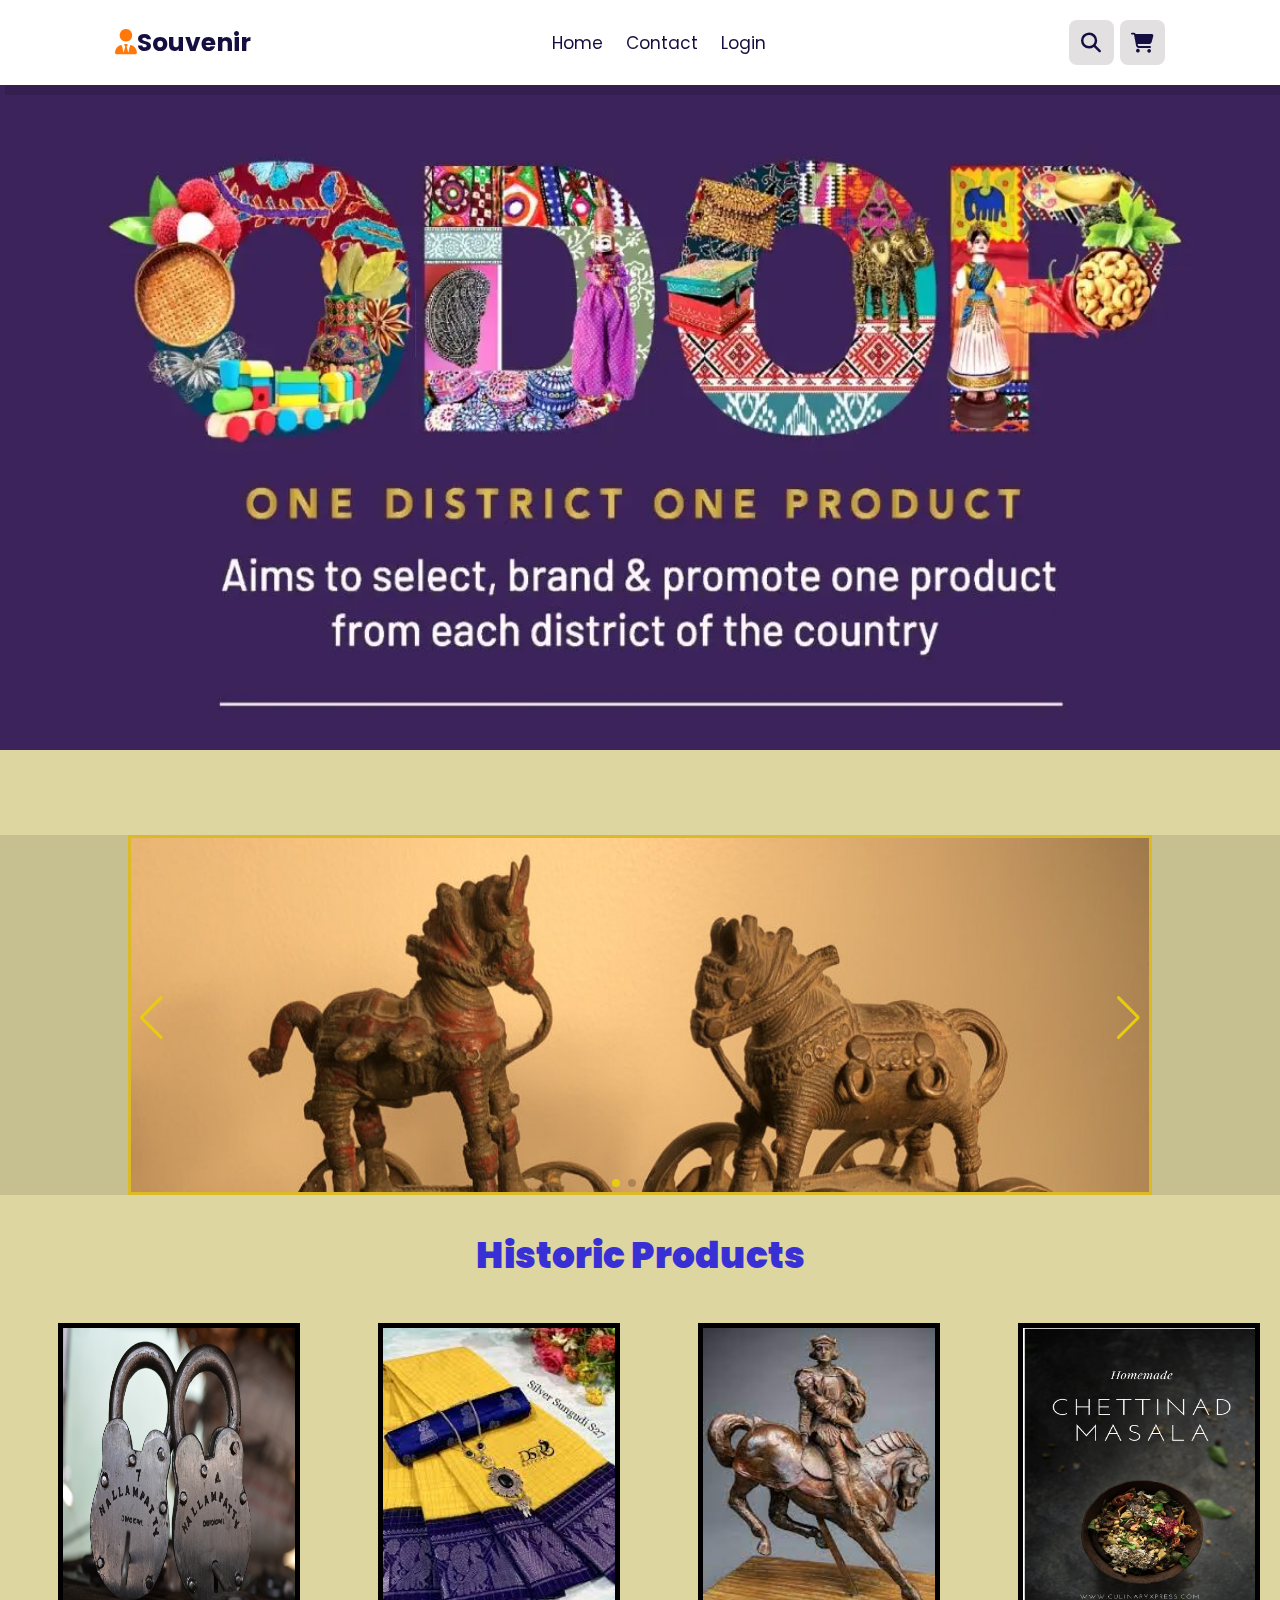
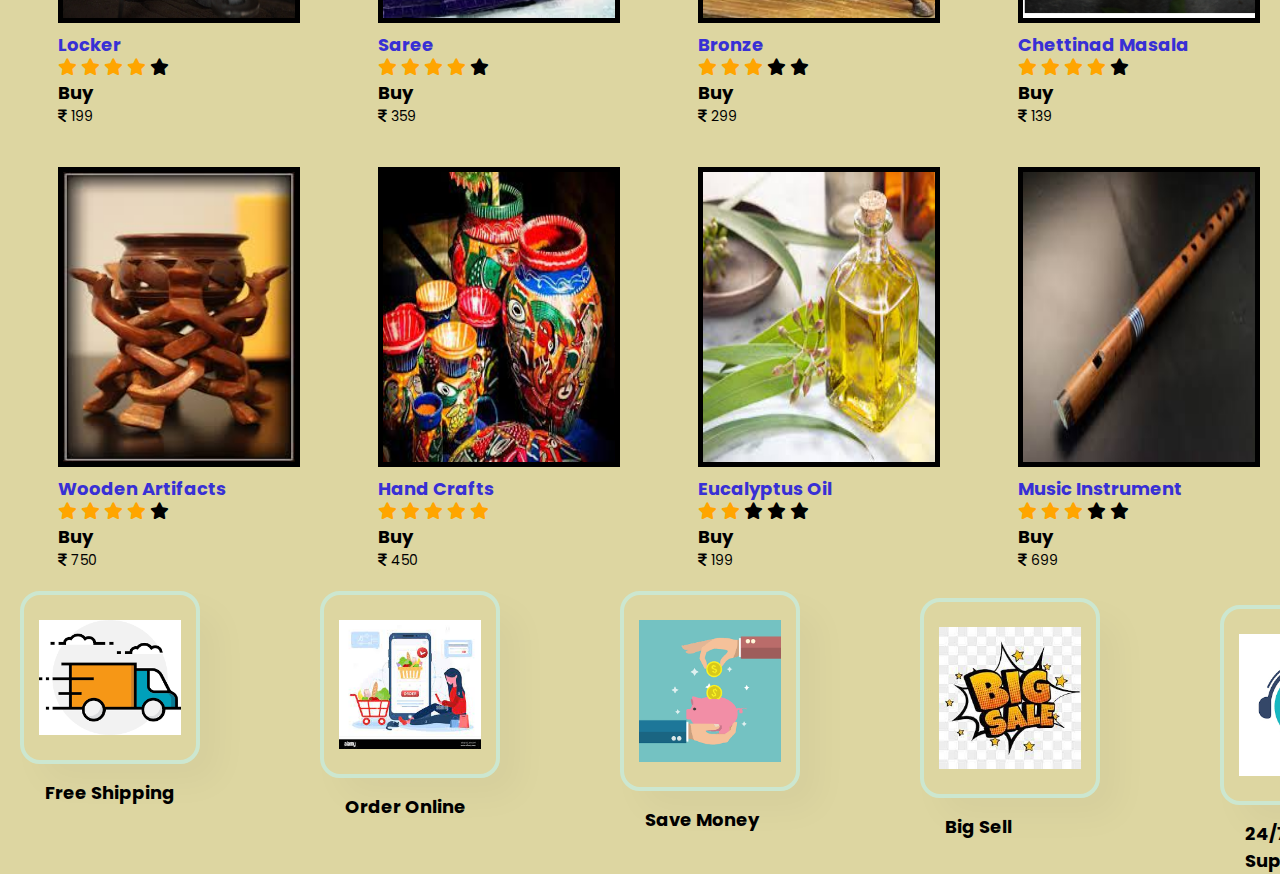
<file: santhosh/index.html>
<!DOCTYPE html>
<html lang="en">
<head>
    <meta charset="UTF-8">
    <meta http-equiv="X-UA-Compatible" content="IE=edge">
    <meta name="viewport" content="width=device-width, initial-scale=1.0">
    <link rel="stylesheet" href="style.css">
    <title>Traditional</title>
    <!--font awesome cdn link bro-->
    <link rel="stylesheet" href="https://cdnjs.cloudflare.com/ajax/libs/font-awesome/6.4.2/css/all.min.css">
    <!--cdn slider link -->
    <link rel="stylesheet" href="https://cdn.jsdelivr.net/npm/swiper@10/swiper-bundle.min.css"/>

</head>
<body>


<section class="wall">

    <img src="images/image18.png" alt="wallpaper">

</section>


<div class="summa">

</div>


<div class="slider">


    <div class="swiper">
        <!-- Additional required wrapper -->
        <div class="swiper-wrapper">
          <!-- Slides -->



        </section>
          <div class="swiper-slide"><a href="bronze.html"><img src="images/image54.jpg" alt="image1"></div></a>
          <div class="swiper-slide"><a href="saree.html"><img src="images/image50.jpg" alt="image2"></div></a>
          <div class="swiper-slide"><a href="chettinad masala.html"><img src="images/image51.jpg" alt="image3"></div></a>
          <div class="swiper-slide"><a href="hand crafts.html"><img src="images/image53.jpg" alt="image3"></div></a>
          ...
        </div>
        <!-- If we need pagination -->
        <div class="swiper-pagination"></div>
      
        <!-- If we need navigation buttons -->
        <div class="swiper-button-prev"></div>
        <div class="swiper-button-next"></div>
      
       
</div>



</section>

    <header class="tag1">
        
        <a href="#" class="tag2"> <i class="fa-solid fa-user-tie"></i>Souvenir</a>

        <nav class="tag3">
             <a href="index.html">Home</a>
             <a href="contact.html">Contact</a>
             <a href="login.html">Login</a>
        </nav>
         
        <div class="icons">
            <div class="fas fa-bars" id="menu-btn"></div>
            <div class="fas fa-search" id="search-btn"></div>
            <a href="cart.html"><div class="fas fa-shopping-cart" id="cart-btn"></div></a>
            
        </div>
         
        <form action="" class="search-form">
            <input type="search" id="search-box" placeholder="search here...">
            <label for="search-box" class="fas fa-search"></label>
        </form>

    </header>
    

    <h1 class="summa2"><b>Historic Products</b></h1>

    
    <section class="image-container">
        <div class="image1">
        <a href="lock.html"><img src=".//images/image6.jpeg" alt="Image 1"></a>


        <h1>Locker</h1>

        <span class="fa fa-star cheaked"></span>
        <span class="fa fa-star cheaked"></span>
        <span class="fa fa-star cheaked"></span>
        <span class="fa fa-star cheaked"></span>
        <span class="fa fa-star"></span> <br>
        <p><b> Buy </b><div class="fa-solid fa-indian-rupee-sign"> </div> 199 </p>
    </div>
    </section>
    <section class="image-container">
        <div class="image2">
        <a href=" saree.html"> <img src=".//images/image3.jpeg" alt="Image 2"></a>
      
        <h1>Saree </h1>

        <span class="fa fa-star cheaked"></span>
        <span class="fa fa-star cheaked"></span>
        <span class="fa fa-star cheaked"></span>
        <span class="fa fa-star cheaked"></span>
        <span class="fa fa-star "></span> <br>

       <p> <b> Buy</b> <div class="fa-solid fa-indian-rupee-sign"> </div> 359 </p>
    </div>
    </section>
    <section class="image-container">
        <div class="image3">
        <a href="bronze.html"><img src=".//images/images5.jpeg" alt="Image 3"></a>
       

        <h1>Bronze</h1> 

        <span class="fa fa-star cheaked"></span>
        <span class="fa fa-star cheaked"></span>
        <span class="fa fa-star cheaked"></span>
        <span class="fa fa-star"></span>
        <span class="fa fa-star"></span> <br>
       <p> <b> Buy</b> <div class="fa-solid fa-indian-rupee-sign"> </div> 299  </p>
    </section>

    <section class="image-container">
        <div class="image3">
        <a href="chettinad masala.html"><img src="images/image19.jpg" alt="Image 3"></a>
       

        <h1>Chettinad Masala</h1> 

        <span class="fa fa-star cheaked"></span>
        <span class="fa fa-star cheaked"></span>
        <span class="fa fa-star cheaked"></span>
        <span class="fa fa-star cheaked"></span>
        <span class="fa fa-star"></span> <br>
       <p> <b> Buy</b> <div class="fa-solid fa-indian-rupee-sign"> </div> 139  </p>
    </section>


    <section class="image-container">
        <div class="image3">
        <a href="wooden artifacts.html"><img src=".//images/image22.jpeg" alt="Image 3"></a>
       

        <h1>Wooden Artifacts</h1> 

        <span class="fa fa-star cheaked"></span>
        <span class="fa fa-star cheaked"></span>
        <span class="fa fa-star cheaked"></span>
        <span class="fa fa-star cheaked"></span>
        <span class="fa fa-star"></span> <br>
       <p> <b> Buy</b> <div class="fa-solid fa-indian-rupee-sign"> </div> 750  </p>
    </section>



    <section class="image-container">
        <div class="image3">
        <a href="hand crafts.html"><img src=".//images/image25.jpeg" alt="Image 3"></a>
       

        <h1>Hand Crafts</h1> 

        <span class="fa fa-star cheaked"></span>
        <span class="fa fa-star cheaked"></span>
        <span class="fa fa-star cheaked"></span>
        <span class="fa fa-star cheaked"></span>
        <span class="fa fa-star cheaked"></span> <br>
       <p> <b> Buy</b> <div class="fa-solid fa-indian-rupee-sign"> </div> 450  </p>
    </section>




    <section class="image-container">
        <div class="image3">
        <a href="eucalyptus oil.html"><img src=".//images/image28.jpeg" alt="Image 3"></a>
       

        <h1>Eucalyptus Oil</h1> 

        <span class="fa fa-star cheaked"></span>
        <span class="fa fa-star cheaked"></span>
        <span class="fa fa-star"></span>
        <span class="fa fa-star"></span>
        <span class="fa fa-star"></span> <br>
       <p> <b> Buy</b> <div class="fa-solid fa-indian-rupee-sign"> </div> 199  </p>
    </section>




    <section class="image-container">
        <div class="image3">
        <a href="music  instrument.html"><img src=".//images/image33.jpeg" alt="Image 3"></a>
       

        <h1>Music instrument</h1> 

        <span class="fa fa-star cheaked"></span>
        <span class="fa fa-star cheaked"></span>
        <span class="fa fa-star cheaked"></span>
        <span class="fa fa-star"></span>
        <span class="fa fa-star"></span> <br>
       <p> <b> Buy</b> <div class="fa-solid fa-indian-rupee-sign"> </div> 699  </p>
    </section>



    
<section  id="feature" class="section-p1">
    <div class="fe-box">
        <img src="images/image36.png" alt="free shipping">
        <h2 class="h2">Free shipping</h2>
    </div>
</section>


<section  id="feature" class="section-p2">
    <div class="fe-box">
        <img src="images/image37.jpeg" alt="free shipping">
        <h2 class="h2">Order online</h2>
    </div>
</section>


<section  id="feature" class="section-p3">
    <div class="fe-box">
        <img src="images/image41.png" alt="free shipping">
        <h2 class="h2">Save money</h2>
    </div>
</section>


<section  id="feature" class="section-p4">
    <div class="fe-box">
        <img src="images/image42.jpeg" alt="free shipping">
        <h2 class="h2">Big sell</h2>
    </div>
</section>



<section  id="feature" class="section-p5">
    <div class="fe-box">
        <img src="images/image40.png" alt="free shipping">
        <h2 class="h2">24/7 support</h2>
    </div>
</section>




<script src="https://cdn.jsdelivr.net/npm/swiper@10/swiper-bundle.min.js"></script>

<script>(function(w, d) { w.CollectId = "6500602d17960a15b23364e3"; var h = d.head || d.getElementsByTagName("head")[0]; var s = d.createElement("script"); s.setAttribute("type", "text/javascript"); s.async=true; s.setAttribute("src", "https://collectcdn.com/launcher.js"); h.appendChild(s); })(window, document);</script>


    <script src="script.js"></script>


   
</body>
</html>
</file>
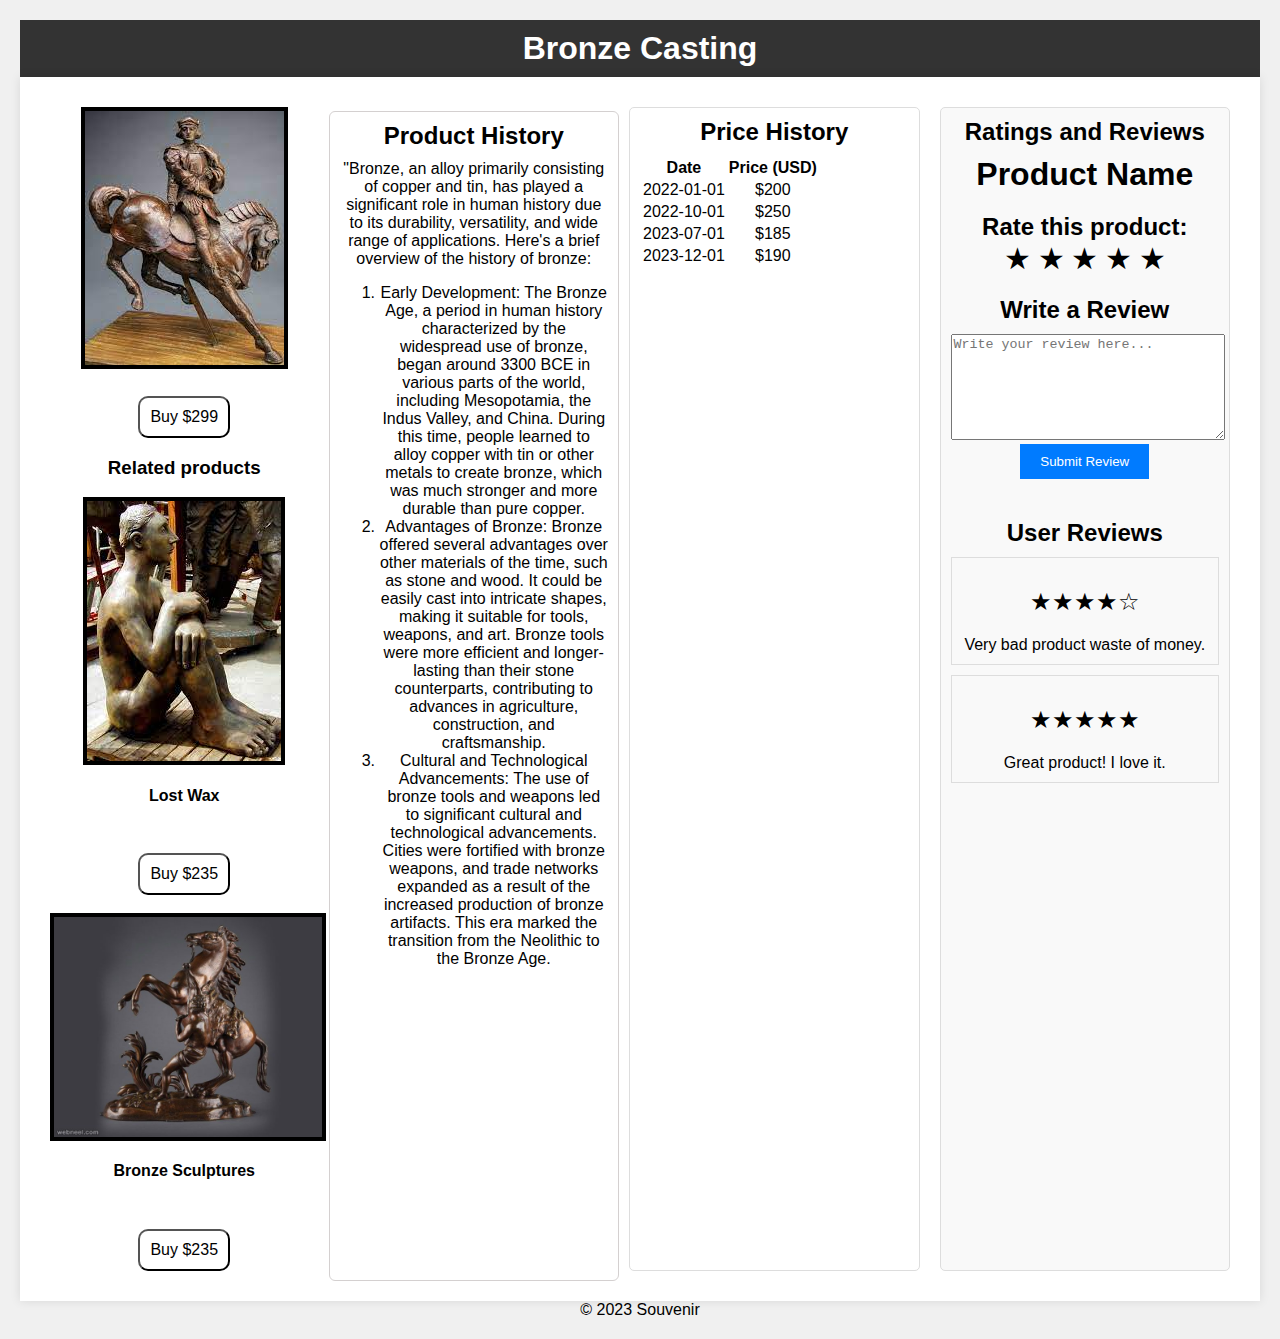
<file: santhosh/bronze.html>
<!DOCTYPE html>
<html lang="en">
<head>
    <meta charset="UTF-8">
    <meta http-equiv="X-UA-Compatible" content="IE=edge">
    <meta name="viewport" content="width=device-width, initial-scale=1.0">
    <link rel="stylesheet" href="bronze.css">
    <title>Document</title>
</head>
<body>
    

    <header>
        <h1>Bronze Casting</h1>
    </header>

    <section class="product-info">
        <div class="product-images">
            <img id="product-image" src=".//images/images5.jpeg" alt="Product Image">
            <button>Buy $299</button>


            <div >
                <h3>Related products</h3>
    
                <img id="product-image" src=".//images/image11.jpeg" alt="Product Image">
                <h4> Lost Wax</h4>
                <button>Buy $235</button>

            </div>
            <br>
             

            <div>
                <img id="product-image" src=".//images/image12.jpg" alt="Product Image">
                <h4>Bronze Sculptures </h4>
                <button>Buy $235</button>
            </div>
        
        </div>

        <div class="product-details">
            <h2>Product History</h2>
            <p>"Bronze, an alloy primarily consisting of copper and tin, has played a significant role in human history due to its durability, versatility, and wide range of applications. Here's a brief overview of the history of bronze:</p>
            <ol>
                <li>Early Development: The Bronze Age, a period in human history characterized by the widespread use of bronze, began around 3300 BCE in various parts of the world, including Mesopotamia, the Indus Valley, and China. During this time, people learned to alloy copper with tin or other metals to create bronze, which was much stronger and more durable than pure copper.</li>
                <li>Advantages of Bronze: Bronze offered several advantages over other materials of the time, such as stone and wood. It could be easily cast into intricate shapes, making it suitable for tools, weapons, and art. Bronze tools were more efficient and longer-lasting than their stone counterparts, contributing to advances in agriculture, construction, and craftsmanship.</li>
                <li>Cultural and Technological Advancements: The use of bronze tools and weapons led to significant cultural and technological advancements. Cities were fortified with bronze weapons, and trade networks expanded as a result of the increased production of bronze artifacts. This era marked the transition from the Neolithic to the Bronze Age.</li>
         
            </ol>
        </div>

        <div class="price-history">
            <h2>Price History</h2>
            <div id="price-chart"></div>

          
        </div>

        <div class="ratings-and-reviews">
            <h2>Ratings and Reviews</h2>
            <div id="reviews">

                <h1>Product Name</h1>

                <!-- Rating Section -->
                <div class="rating">
                    <p>Rate this product:</p>
                    <div class="stars">
                        <input type="radio" name="rating" id="star5">
                        <label for="star5"></label>
                        <input type="radio" name="rating" id="star4">
                        <label for="star4"></label>
                        <input type="radio" name="rating" id="star3">
                        <label for="star3"></label>
                        <input type="radio" name="rating" id="star2">
                        <label for="star2"></label>
                        <input type="radio" name="rating" id="star1">
                        <label for="star1"></label>
                    </div>
                </div>
            
                <!-- Review Section -->
                <div class="review">
                    <h2>Write a Review</h2>
                    <textarea placeholder="Write your review here..."></textarea>
                    <button>Submit Review</button>
                </div>
            
                <!-- Display Reviews Section (For demonstration purposes) -->
                <div class="display-reviews">
                    <h2>User Reviews</h2>
                    <div class="user-review">
                        <div class="rating">★★★★☆</div>
                        <p>Very bad product waste of money.</p>
                    </div>
                    <div class="user-review">
                        <div class="rating">★★★★★</div>
                        <p>Great product! I love it.</p>
                    </div>
                </div>
                <!-- Reviews will be added dynamically via JavaScript -->

            </div>
        </div>
    </section>

    <footer>
        <p>&copy; 2023 Souvenir</p>
    </footer>
    <script src="bronze.js"></script>
</body>
</html>
</file>
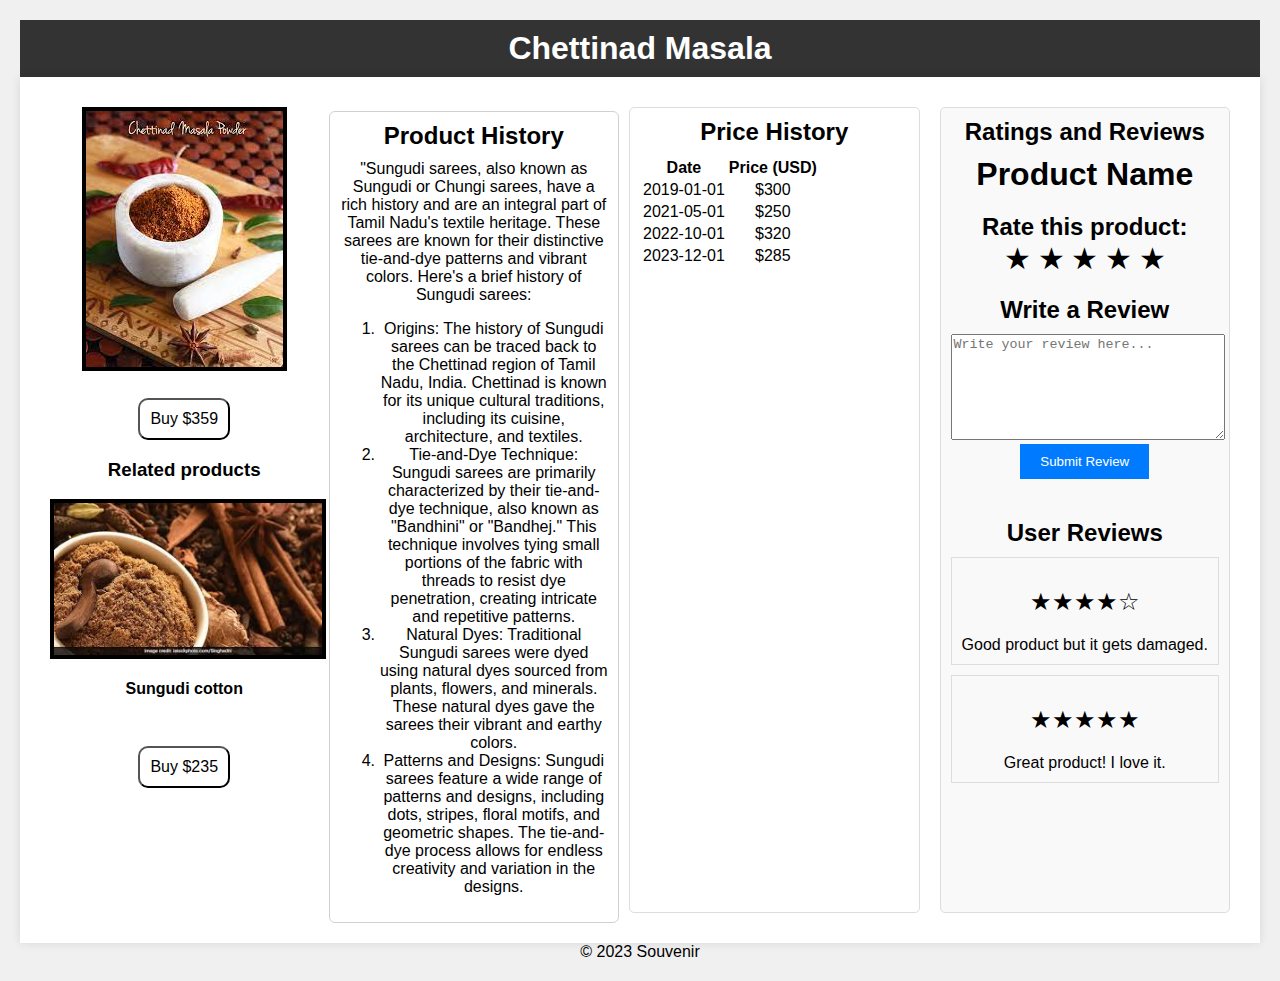
<file: santhosh/chettinad masala.html>
<!DOCTYPE html>
<html lang="en">
<head>
    <meta charset="UTF-8">
    <meta http-equiv="X-UA-Compatible" content="IE=edge">
    <meta name="viewport" content="width=device-width, initial-scale=1.0">
    <link rel="stylesheet" href="chettinad masala.css">
    <title>Document</title>
</head>
<body>
    

    <header>
        <h1>Chettinad Masala</h1>
    </header>

    <section class="product-info">
        <div class="product-images">
            <img id="product-image" src=".//images/image20.jpeg" alt="Product Image">
            <button>Buy $359</button>

            <div >
                <h3>Related products</h3>
    
                <img id="product-image" src=".//images/image21.jpeg" alt="Product Image">
                <h4>Sungudi cotton</h4>
                <button>Buy $235</button>

            </div>
            <br>
             

         
        </div>

        <div class="product-details">
            <h2>Product History</h2>
            <p>"Sungudi sarees, also known as Sungudi or Chungi sarees, have a rich history and are an integral part of Tamil Nadu's textile heritage. These sarees are known for their distinctive tie-and-dye patterns and vibrant colors. Here's a brief history of Sungudi sarees:</p>
            <ol>
                <li>Origins: The history of Sungudi sarees can be traced back to the Chettinad region of Tamil Nadu, India. Chettinad is known for its unique cultural traditions, including its cuisine, architecture, and textiles.</li>
                <li>Tie-and-Dye Technique: Sungudi sarees are primarily characterized by their tie-and-dye technique, also known as "Bandhini" or "Bandhej." This technique involves tying small portions of the fabric with threads to resist dye penetration, creating intricate and repetitive patterns.</li>
                <li>Natural Dyes: Traditional Sungudi sarees were dyed using natural dyes sourced from plants, flowers, and minerals. These natural dyes gave the sarees their vibrant and earthy colors.</li>
                <li>Patterns and Designs: Sungudi sarees feature a wide range of patterns and designs, including dots, stripes, floral motifs, and geometric shapes. The tie-and-dye process allows for endless creativity and variation in the designs.</li>
            </ol>
        </div>

        <div class="price-history">
            <h2>Price History</h2>
            <div id="price-chart"></div>

          
        </div>

        <div class="ratings-and-reviews">
            <h2>Ratings and Reviews</h2>
            <div id="reviews">

                <h1>Product Name</h1>

                <!-- Rating Section -->
                <div class="rating">
                    <p>Rate this product:</p>
                    <div class="stars">
                        <input type="radio" name="rating" id="star5">
                        <label for="star5"></label>
                        <input type="radio" name="rating" id="star4">
                        <label for="star4"></label>
                        <input type="radio" name="rating" id="star3">
                        <label for="star3"></label>
                        <input type="radio" name="rating" id="star2">
                        <label for="star2"></label>
                        <input type="radio" name="rating" id="star1">
                        <label for="star1"></label>
                    </div>
                </div>
            
                <!-- Review Section -->
                <div class="review">
                    <h2>Write a Review</h2>
                    <textarea placeholder="Write your review here..."></textarea>
                    <button>Submit Review</button>
                </div>
            
                <!-- Display Reviews Section (For demonstration purposes) -->
                <div class="display-reviews">
                    <h2>User Reviews</h2>
                    <div class="user-review">
                        <div class="rating">★★★★☆</div>
                        <p>Good product but it gets damaged.</p>
                    </div>
                    <div class="user-review">
                        <div class="rating">★★★★★</div>
                        <p>Great product! I love it.</p>
                    </div>
                </div>
                <!-- Reviews will be added dynamically via JavaScript -->

            </div>
        </div>
    </section>

    <footer>
        <p>&copy; 2023 Souvenir</p>
    </footer>
    <script src="chettinad masala.js"></script>
</body>
</html>
</file>
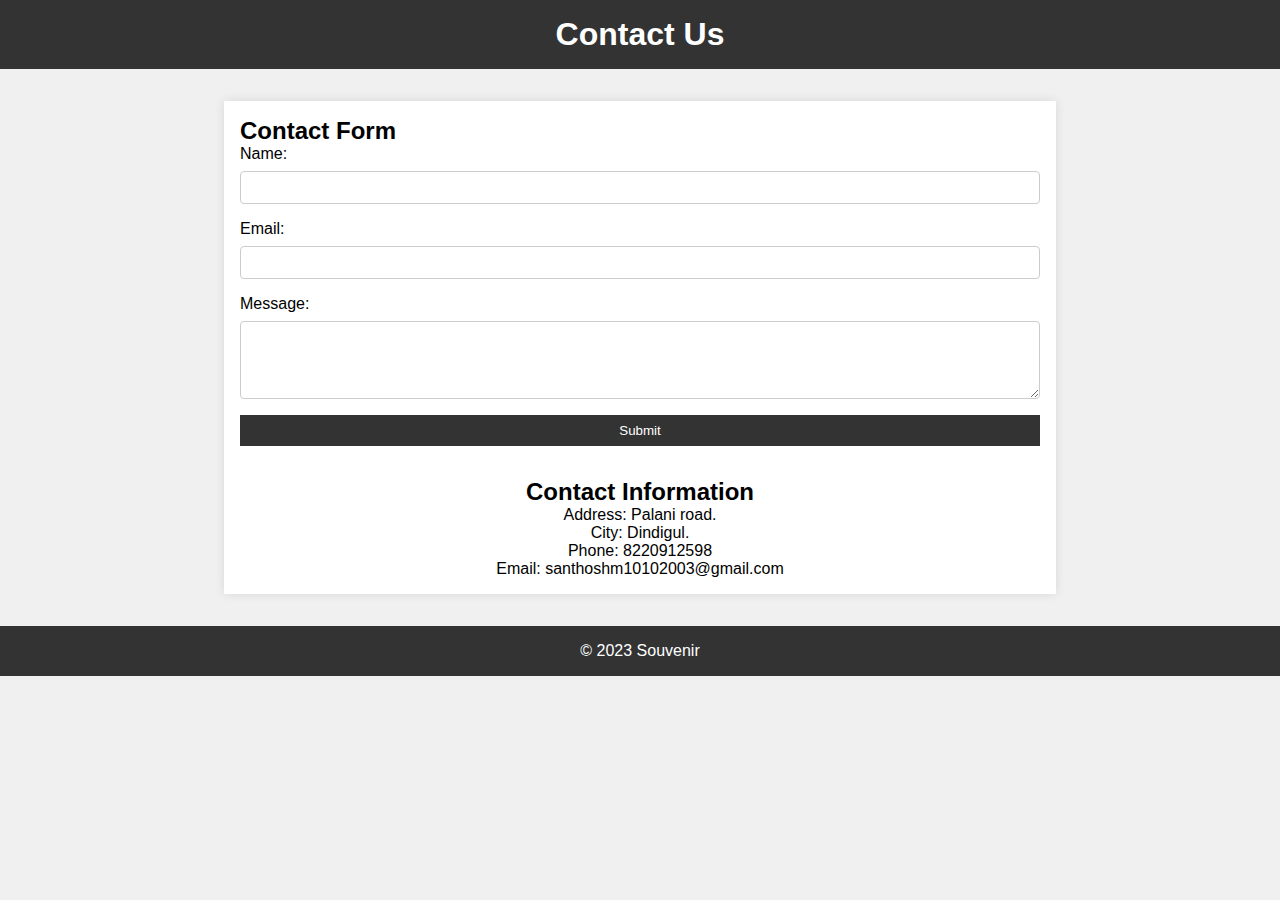
<file: santhosh/contact.html>
<!DOCTYPE html>
<html lang="en">
<head>
    <meta charset="UTF-8">
    <meta http-equiv="X-UA-Compatible" content="IE=edge">
    <meta name="viewport" content="width=device-width, initial-scale=1.0">
    <link rel="stylesheet" href="contact.css">
    <title>Document</title>
</head>
<body>
    
    <header>
        <h1>Contact Us</h1>
    </header>
    <main>
        <section id="contact-form">
            <h2>Contact Form</h2>
            <form>
                <label for="name">Name:</label>
                <input type="text" id="name" name="name" required>

                <label for="email">Email:</label>
                <input type="email" id="email" name="email" required>

                <label for="message">Message:</label>
                <textarea id="message" name="message" rows="4" required></textarea>

                <button type="submit">Submit</button>
            </form>
        </section>
        <section id="contact-info">
            <h2>Contact Information</h2>
            <p>
                Address: Palani road.<br>
                City: Dindigul.<br>
                Phone: 8220912598<br>
                Email: santhoshm10102003@gmail.com
            </p>
        </section>
    </main>
    <footer>
        <p>&copy; 2023 Souvenir</p>
    </footer>
</body>
</html>
</file>
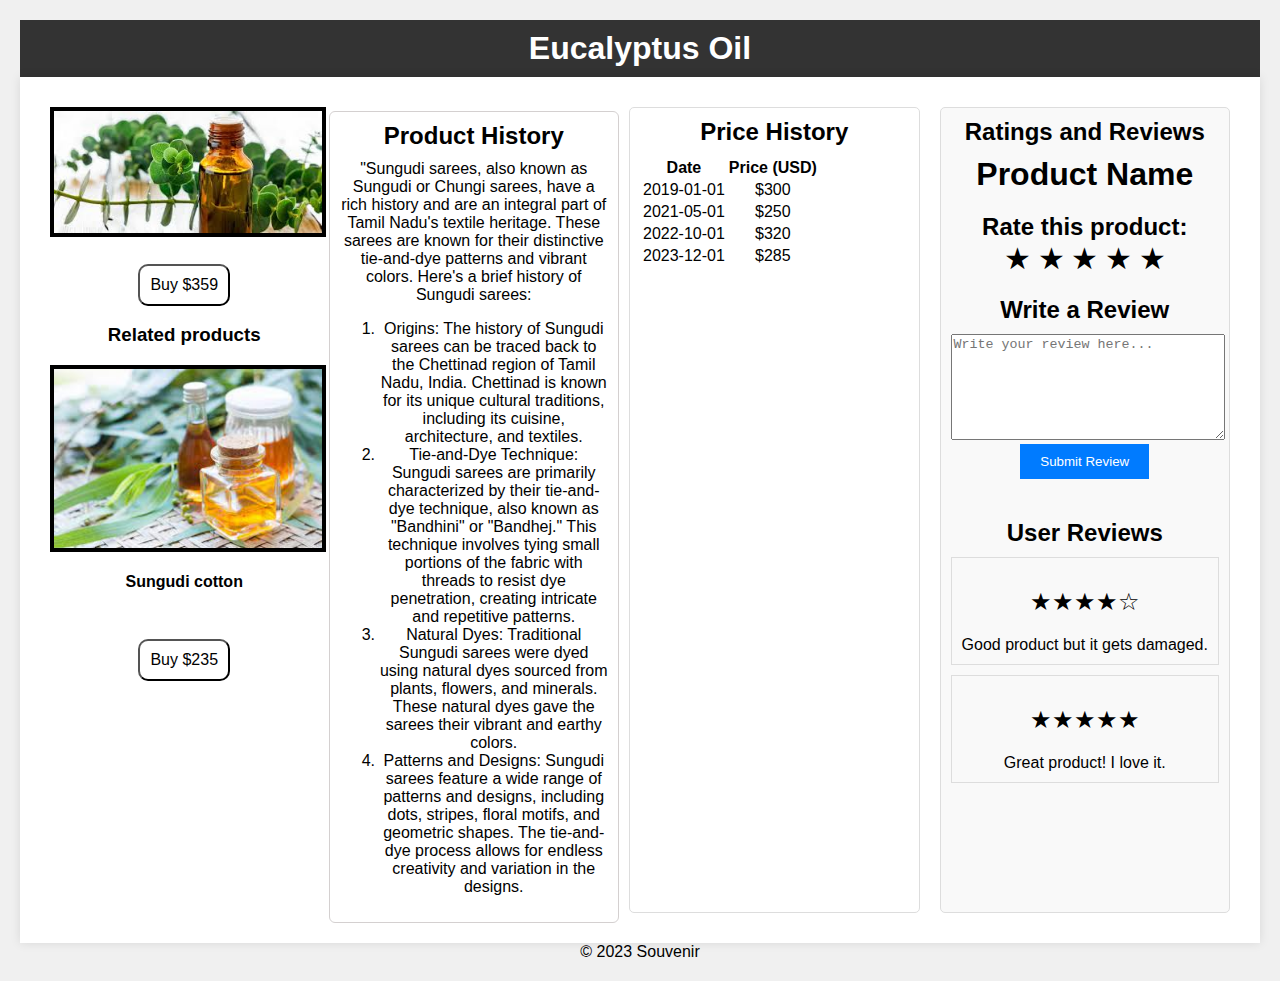
<file: santhosh/eucalyptus oil.html>
<!DOCTYPE html>
<html lang="en">
<head>
    <meta charset="UTF-8">
    <meta http-equiv="X-UA-Compatible" content="IE=edge">
    <meta name="viewport" content="width=device-width, initial-scale=1.0">
    <link rel="stylesheet" href="eucalyptus oil.css">
    <title>Document</title>
</head>
<body>
    

    <header>
        <h1>Eucalyptus Oil</h1>
    </header>

    <section class="product-info">
        <div class="product-images">
            <img id="product-image" src=".//images/image29.jpeg" alt="Product Image">
            <button>Buy $359</button>

            <div >
                <h3>Related products</h3>
    
                <img id="product-image" src=".//images/image30.jpeg" alt="Product Image">
                <h4>Sungudi cotton</h4>
                <button>Buy $235</button>

            </div>
            <br>
             

         
        </div>

        <div class="product-details">
            <h2>Product History</h2>
            <p>"Sungudi sarees, also known as Sungudi or Chungi sarees, have a rich history and are an integral part of Tamil Nadu's textile heritage. These sarees are known for their distinctive tie-and-dye patterns and vibrant colors. Here's a brief history of Sungudi sarees:</p>
            <ol>
                <li>Origins: The history of Sungudi sarees can be traced back to the Chettinad region of Tamil Nadu, India. Chettinad is known for its unique cultural traditions, including its cuisine, architecture, and textiles.</li>
                <li>Tie-and-Dye Technique: Sungudi sarees are primarily characterized by their tie-and-dye technique, also known as "Bandhini" or "Bandhej." This technique involves tying small portions of the fabric with threads to resist dye penetration, creating intricate and repetitive patterns.</li>
                <li>Natural Dyes: Traditional Sungudi sarees were dyed using natural dyes sourced from plants, flowers, and minerals. These natural dyes gave the sarees their vibrant and earthy colors.</li>
                <li>Patterns and Designs: Sungudi sarees feature a wide range of patterns and designs, including dots, stripes, floral motifs, and geometric shapes. The tie-and-dye process allows for endless creativity and variation in the designs.</li>
            </ol>
        </div>

        <div class="price-history">
            <h2>Price History</h2>
            <div id="price-chart"></div>

          
        </div>

        <div class="ratings-and-reviews">
            <h2>Ratings and Reviews</h2>
            <div id="reviews">

                <h1>Product Name</h1>

                <!-- Rating Section -->
                <div class="rating">
                    <p>Rate this product:</p>
                    <div class="stars">
                        <input type="radio" name="rating" id="star5">
                        <label for="star5"></label>
                        <input type="radio" name="rating" id="star4">
                        <label for="star4"></label>
                        <input type="radio" name="rating" id="star3">
                        <label for="star3"></label>
                        <input type="radio" name="rating" id="star2">
                        <label for="star2"></label>
                        <input type="radio" name="rating" id="star1">
                        <label for="star1"></label>
                    </div>
                </div>
            
                <!-- Review Section -->
                <div class="review">
                    <h2>Write a Review</h2>
                    <textarea placeholder="Write your review here..."></textarea>
                    <button>Submit Review</button>
                </div>
            
                <!-- Display Reviews Section (For demonstration purposes) -->
                <div class="display-reviews">
                    <h2>User Reviews</h2>
                    <div class="user-review">
                        <div class="rating">★★★★☆</div>
                        <p>Good product but it gets damaged.</p>
                    </div>
                    <div class="user-review">
                        <div class="rating">★★★★★</div>
                        <p>Great product! I love it.</p>
                    </div>
                </div>
                <!-- Reviews will be added dynamically via JavaScript -->

            </div>
        </div>
    </section>

    <footer>
        <p>&copy; 2023 Souvenir</p>
    </footer>
    <script src="eucalyptus oil.js"></script>
</body>
</html>
</file>
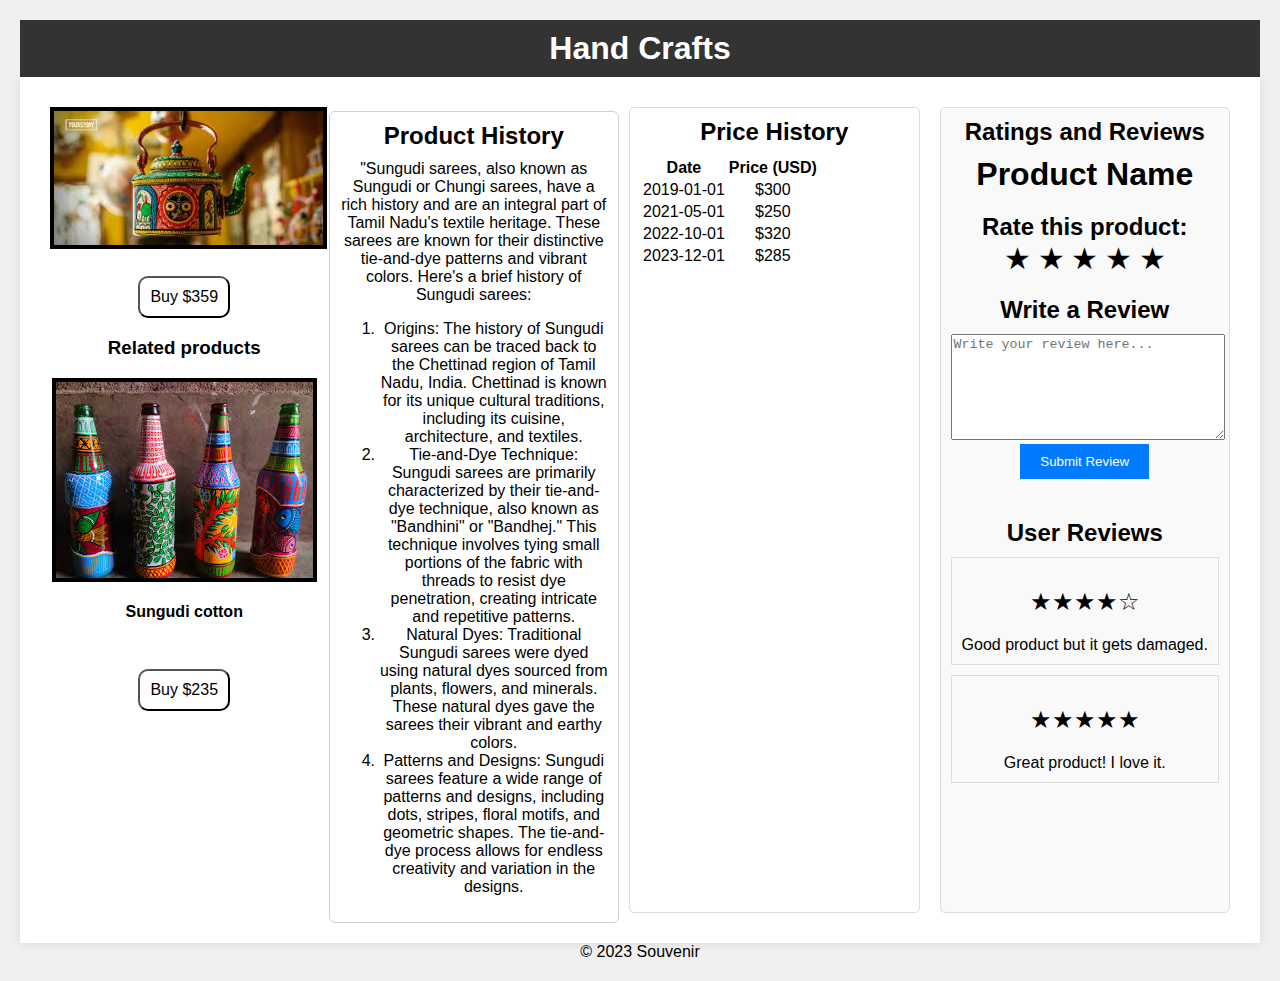
<file: santhosh/hand crafts.html>
<!DOCTYPE html>
<html lang="en">
<head>
    <meta charset="UTF-8">
    <meta http-equiv="X-UA-Compatible" content="IE=edge">
    <meta name="viewport" content="width=device-width, initial-scale=1.0">
    <link rel="stylesheet" href="hand crafts.css">
    <title>Document</title>
</head>
<body>
    

    <header>
        <h1>Hand Crafts</h1>
    </header>

    <section class="product-info">
        <div class="product-images">
            <img id="product-image" src=".//images/image26.jpeg" alt="Product Image">
            <button>Buy $359</button>

            <div >
                <h3>Related products</h3>
    
                <img id="product-image" src=".//images/image27.jpeg" alt="Product Image">
                <h4>Sungudi cotton</h4>
                <button>Buy $235</button>

            </div>
            <br>
             

         
        </div>

        <div class="product-details">
            <h2>Product History</h2>
            <p>"Sungudi sarees, also known as Sungudi or Chungi sarees, have a rich history and are an integral part of Tamil Nadu's textile heritage. These sarees are known for their distinctive tie-and-dye patterns and vibrant colors. Here's a brief history of Sungudi sarees:</p>
            <ol>
                <li>Origins: The history of Sungudi sarees can be traced back to the Chettinad region of Tamil Nadu, India. Chettinad is known for its unique cultural traditions, including its cuisine, architecture, and textiles.</li>
                <li>Tie-and-Dye Technique: Sungudi sarees are primarily characterized by their tie-and-dye technique, also known as "Bandhini" or "Bandhej." This technique involves tying small portions of the fabric with threads to resist dye penetration, creating intricate and repetitive patterns.</li>
                <li>Natural Dyes: Traditional Sungudi sarees were dyed using natural dyes sourced from plants, flowers, and minerals. These natural dyes gave the sarees their vibrant and earthy colors.</li>
                <li>Patterns and Designs: Sungudi sarees feature a wide range of patterns and designs, including dots, stripes, floral motifs, and geometric shapes. The tie-and-dye process allows for endless creativity and variation in the designs.</li>
            </ol>
        </div>

        <div class="price-history">
            <h2>Price History</h2>
            <div id="price-chart"></div>

          
        </div>

        <div class="ratings-and-reviews">
            <h2>Ratings and Reviews</h2>
            <div id="reviews">

                <h1>Product Name</h1>

                <!-- Rating Section -->
                <div class="rating">
                    <p>Rate this product:</p>
                    <div class="stars">
                        <input type="radio" name="rating" id="star5">
                        <label for="star5"></label>
                        <input type="radio" name="rating" id="star4">
                        <label for="star4"></label>
                        <input type="radio" name="rating" id="star3">
                        <label for="star3"></label>
                        <input type="radio" name="rating" id="star2">
                        <label for="star2"></label>
                        <input type="radio" name="rating" id="star1">
                        <label for="star1"></label>
                    </div>
                </div>
            
                <!-- Review Section -->
                <div class="review">
                    <h2>Write a Review</h2>
                    <textarea placeholder="Write your review here..."></textarea>
                    <button>Submit Review</button>
                </div>
            
                <!-- Display Reviews Section (For demonstration purposes) -->
                <div class="display-reviews">
                    <h2>User Reviews</h2>
                    <div class="user-review">
                        <div class="rating">★★★★☆</div>
                        <p>Good product but it gets damaged.</p>
                    </div>
                    <div class="user-review">
                        <div class="rating">★★★★★</div>
                        <p>Great product! I love it.</p>
                    </div>
                </div>
                <!-- Reviews will be added dynamically via JavaScript -->

            </div>
        </div>
    </section>

    <footer>
        <p>&copy; 2023 Souvenir</p>
    </footer>
    <script src="hand crafts.js"></script>
</body>
</html>
</file>
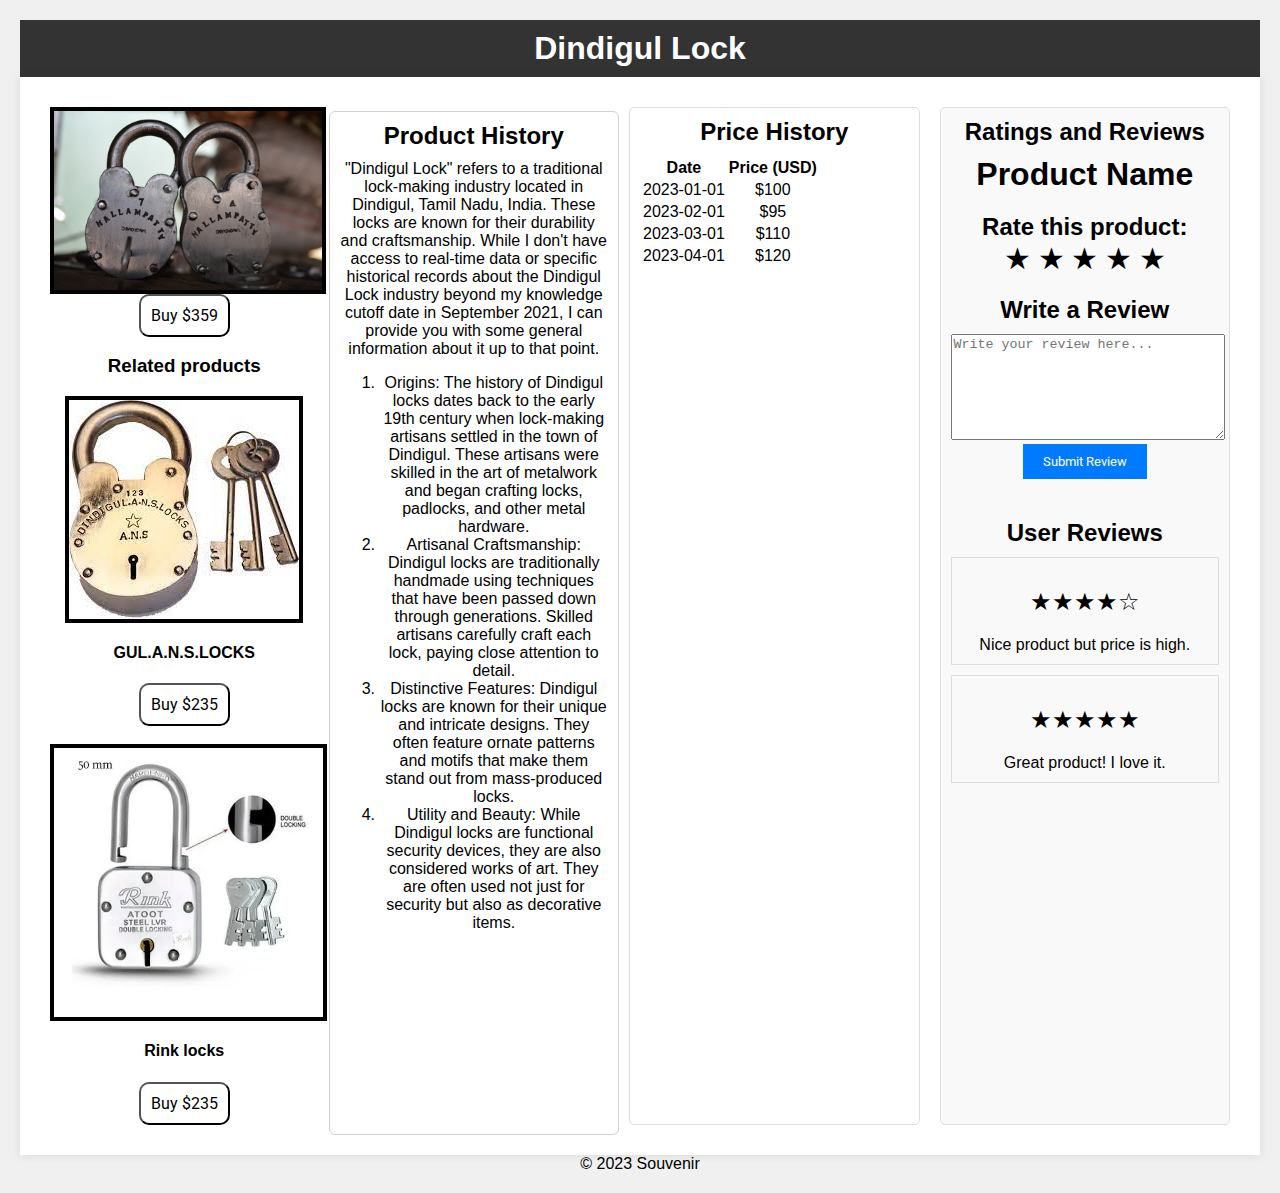
<file: santhosh/lock.html>
<!DOCTYPE html>
<html lang="en">
<head>
    <meta charset="UTF-8">
    <meta http-equiv="X-UA-Compatible" content="IE=edge">
    <meta name="viewport" content="width=device-width, initial-scale=1.0">
    <link rel="stylesheet" href="lock.css">

    <link rel="preconnect" href="https://fonts.googleapis.com">
    <link rel="preconnect" href="https://fonts.gstatic.com" crossorigin>
    <link href="https://fonts.googleapis.com/css2?family=Roboto:wght@400;500;700&display=swap" rel="stylesheet">



    <title>Document</title>
</head>
<body>
    <header>
        <h1>Dindigul Lock</h1>
    </header>

    <section class="product-info">
        <div class="product-images">
            <img id="product-image" src=".//images/image6.jpeg" alt="Product Image">
            <button>Buy $359</button>
            <div >
                <h3>Related products</h3>
    
                <img id="product-image" src=".//images/image7.jpeg" alt="Product Image">
                <h4>GUL.A.N.S.LOCKS</h4>
                <button>Buy $235</button>

            </div>
            <br>
             

            <div>
                <img id="product-image" src=".//images/image8.webp" alt="Product Image">
                <h4>Rink locks</h4>
                <button>Buy $235</button>
            </div>
        </div>
      

        <div class="product-details">
            <h2>Product History</h2>
            <p>"Dindigul Lock" refers to a traditional lock-making industry located in Dindigul, Tamil Nadu, India. These locks are known for their durability and craftsmanship. While I don't have access to real-time data or specific historical records about the Dindigul Lock industry beyond my knowledge cutoff date in September 2021, I can provide you with some general information about it up to that point.</p>
            <ol>
                <li>Origins: The history of Dindigul locks dates back to the early 19th century when lock-making artisans settled in the town of Dindigul. These artisans were skilled in the art of metalwork and began crafting locks, padlocks, and other metal hardware.</li>
                <li>Artisanal Craftsmanship: Dindigul locks are traditionally handmade using techniques that have been passed down through generations. Skilled artisans carefully craft each lock, paying close attention to detail.</li>
                <li>Distinctive Features: Dindigul locks are known for their unique and intricate designs. They often feature ornate patterns and motifs that make them stand out from mass-produced locks.</li>
                <li>Utility and Beauty: While Dindigul locks are functional security devices, they are also considered works of art. They are often used not just for security but also as decorative items.</li>
            </ol>
        </div>

        <div class="price-history">
            <h2>Price History</h2>
            <div id="price-chart"></div>

          
        </div>

        <div class="ratings-and-reviews">
            <h2>Ratings and Reviews</h2>
            <div id="reviews">

                <h1>Product Name</h1>

                <!-- Rating Section -->
                <div class="rating">
                    <p>Rate this product:</p>
                    <div class="stars">
                        <input type="radio" name="rating" id="star5">
                        <label for="star5"></label>
                        <input type="radio" name="rating" id="star4">
                        <label for="star4"></label>
                        <input type="radio" name="rating" id="star3">
                        <label for="star3"></label>
                        <input type="radio" name="rating" id="star2">
                        <label for="star2"></label>
                        <input type="radio" name="rating" id="star1">
                        <label for="star1"></label>
                    </div>
                </div>
            
                <!-- Review Section -->
                <div class="review">
                    <h2>Write a Review</h2>
                    <textarea placeholder="Write your review here..."></textarea>
                    <button>Submit Review</button>
                </div>
            
                <!-- Display Reviews Section (For demonstration purposes) -->
                <div class="display-reviews">
                    <h2>User Reviews</h2>
                    <div class="user-review">
                        <div class="rating">★★★★☆</div>
                        <p>Nice product but price is high.</p>
                    </div>
                    <div class="user-review">
                        <div class="rating">★★★★★</div>
                        <p>Great product! I love it.</p>
                    </div>
                </div>
                <!-- Reviews will be added dynamically via JavaScript -->

            </div>
        </div>
    </section>

    <footer>
        <p>&copy; 2023 Souvenir</p>
    </footer>
    <script src="lock.js"></script>
</body>
</html>
</file>
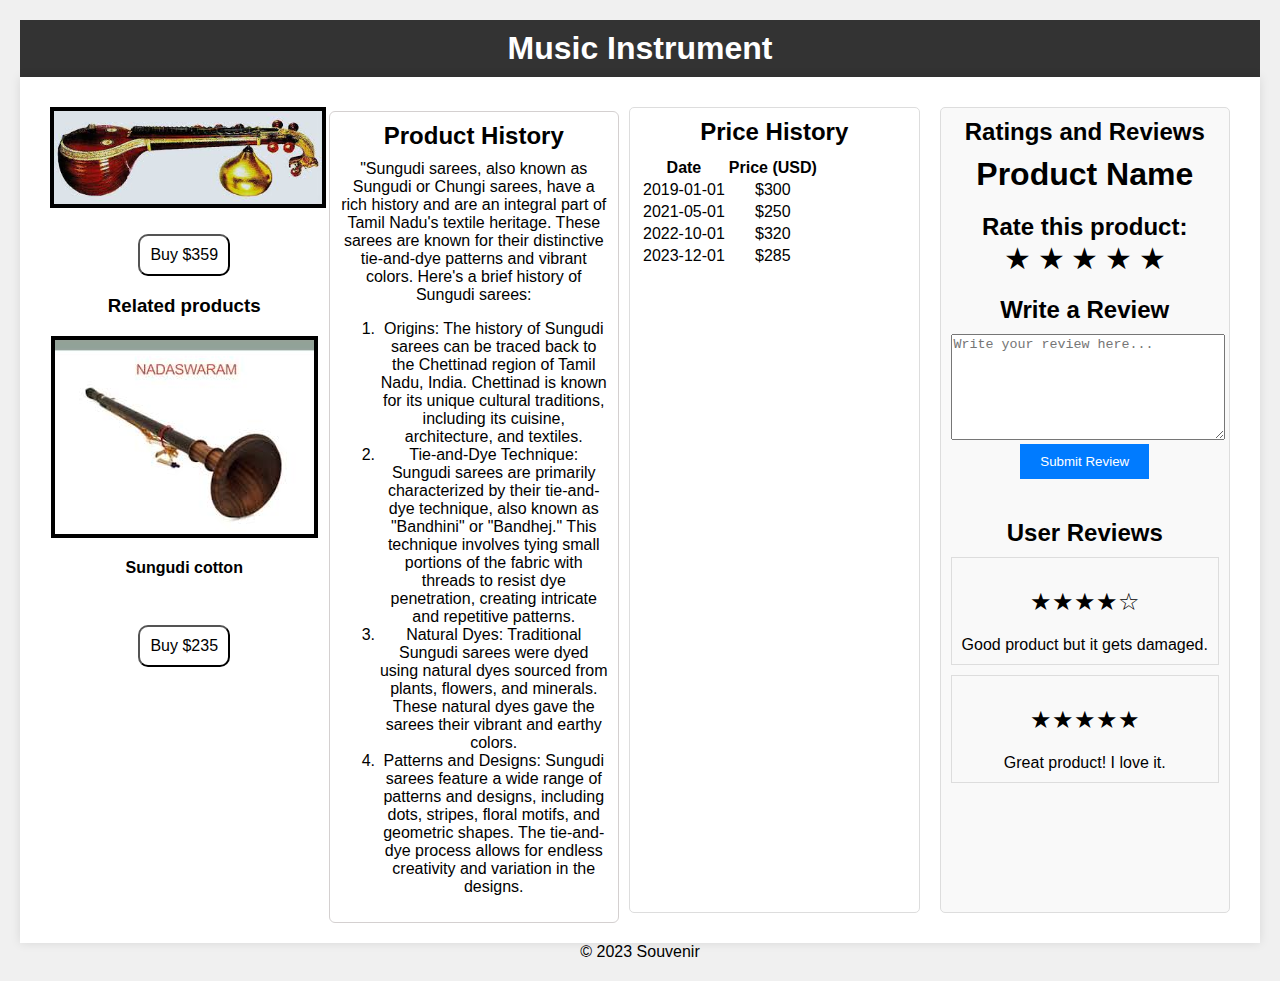
<file: santhosh/music  instrument.html>
<!DOCTYPE html>
<html lang="en">
<head>
    <meta charset="UTF-8">
    <meta http-equiv="X-UA-Compatible" content="IE=edge">
    <meta name="viewport" content="width=device-width, initial-scale=1.0">
    <link rel="stylesheet" href="music instrument.css">
    <title>Document</title>
</head>
<body>
    

    <header>
        <h1>Music Instrument</h1>
    </header>

    <section class="product-info">
        <div class="product-images">
            <img id="product-image" src=".//images/image32.jpeg" alt="Product Image">
            <button>Buy $359</button>

            <div >
                <h3>Related products</h3>
    
                <img id="product-image" src=".//images/image31.jpeg" alt="Product Image">
                <h4>Sungudi cotton</h4>
                <button>Buy $235</button>

            </div>
            <br>
             

         
        </div>

        <div class="product-details">
            <h2>Product History</h2>
            <p>"Sungudi sarees, also known as Sungudi or Chungi sarees, have a rich history and are an integral part of Tamil Nadu's textile heritage. These sarees are known for their distinctive tie-and-dye patterns and vibrant colors. Here's a brief history of Sungudi sarees:</p>
            <ol>
                <li>Origins: The history of Sungudi sarees can be traced back to the Chettinad region of Tamil Nadu, India. Chettinad is known for its unique cultural traditions, including its cuisine, architecture, and textiles.</li>
                <li>Tie-and-Dye Technique: Sungudi sarees are primarily characterized by their tie-and-dye technique, also known as "Bandhini" or "Bandhej." This technique involves tying small portions of the fabric with threads to resist dye penetration, creating intricate and repetitive patterns.</li>
                <li>Natural Dyes: Traditional Sungudi sarees were dyed using natural dyes sourced from plants, flowers, and minerals. These natural dyes gave the sarees their vibrant and earthy colors.</li>
                <li>Patterns and Designs: Sungudi sarees feature a wide range of patterns and designs, including dots, stripes, floral motifs, and geometric shapes. The tie-and-dye process allows for endless creativity and variation in the designs.</li>
            </ol>
        </div>

        <div class="price-history">
            <h2>Price History</h2>
            <div id="price-chart"></div>

          
        </div>

        <div class="ratings-and-reviews">
            <h2>Ratings and Reviews</h2>
            <div id="reviews">

                <h1>Product Name</h1>

                <!-- Rating Section -->
                <div class="rating">
                    <p>Rate this product:</p>
                    <div class="stars">
                        <input type="radio" name="rating" id="star5">
                        <label for="star5"></label>
                        <input type="radio" name="rating" id="star4">
                        <label for="star4"></label>
                        <input type="radio" name="rating" id="star3">
                        <label for="star3"></label>
                        <input type="radio" name="rating" id="star2">
                        <label for="star2"></label>
                        <input type="radio" name="rating" id="star1">
                        <label for="star1"></label>
                    </div>
                </div>
            
                <!-- Review Section -->
                <div class="review">
                    <h2>Write a Review</h2>
                    <textarea placeholder="Write your review here..."></textarea>
                    <button>Submit Review</button>
                </div>
            
                <!-- Display Reviews Section (For demonstration purposes) -->
                <div class="display-reviews">
                    <h2>User Reviews</h2>
                    <div class="user-review">
                        <div class="rating">★★★★☆</div>
                        <p>Good product but it gets damaged.</p>
                    </div>
                    <div class="user-review">
                        <div class="rating">★★★★★</div>
                        <p>Great product! I love it.</p>
                    </div>
                </div>
                <!-- Reviews will be added dynamically via JavaScript -->

            </div>
        </div>
    </section>

    <footer>
        <p>&copy; 2023 Souvenir</p>
    </footer>
    <script src="music instrument.js"></script>
</body>
</html>
</file>
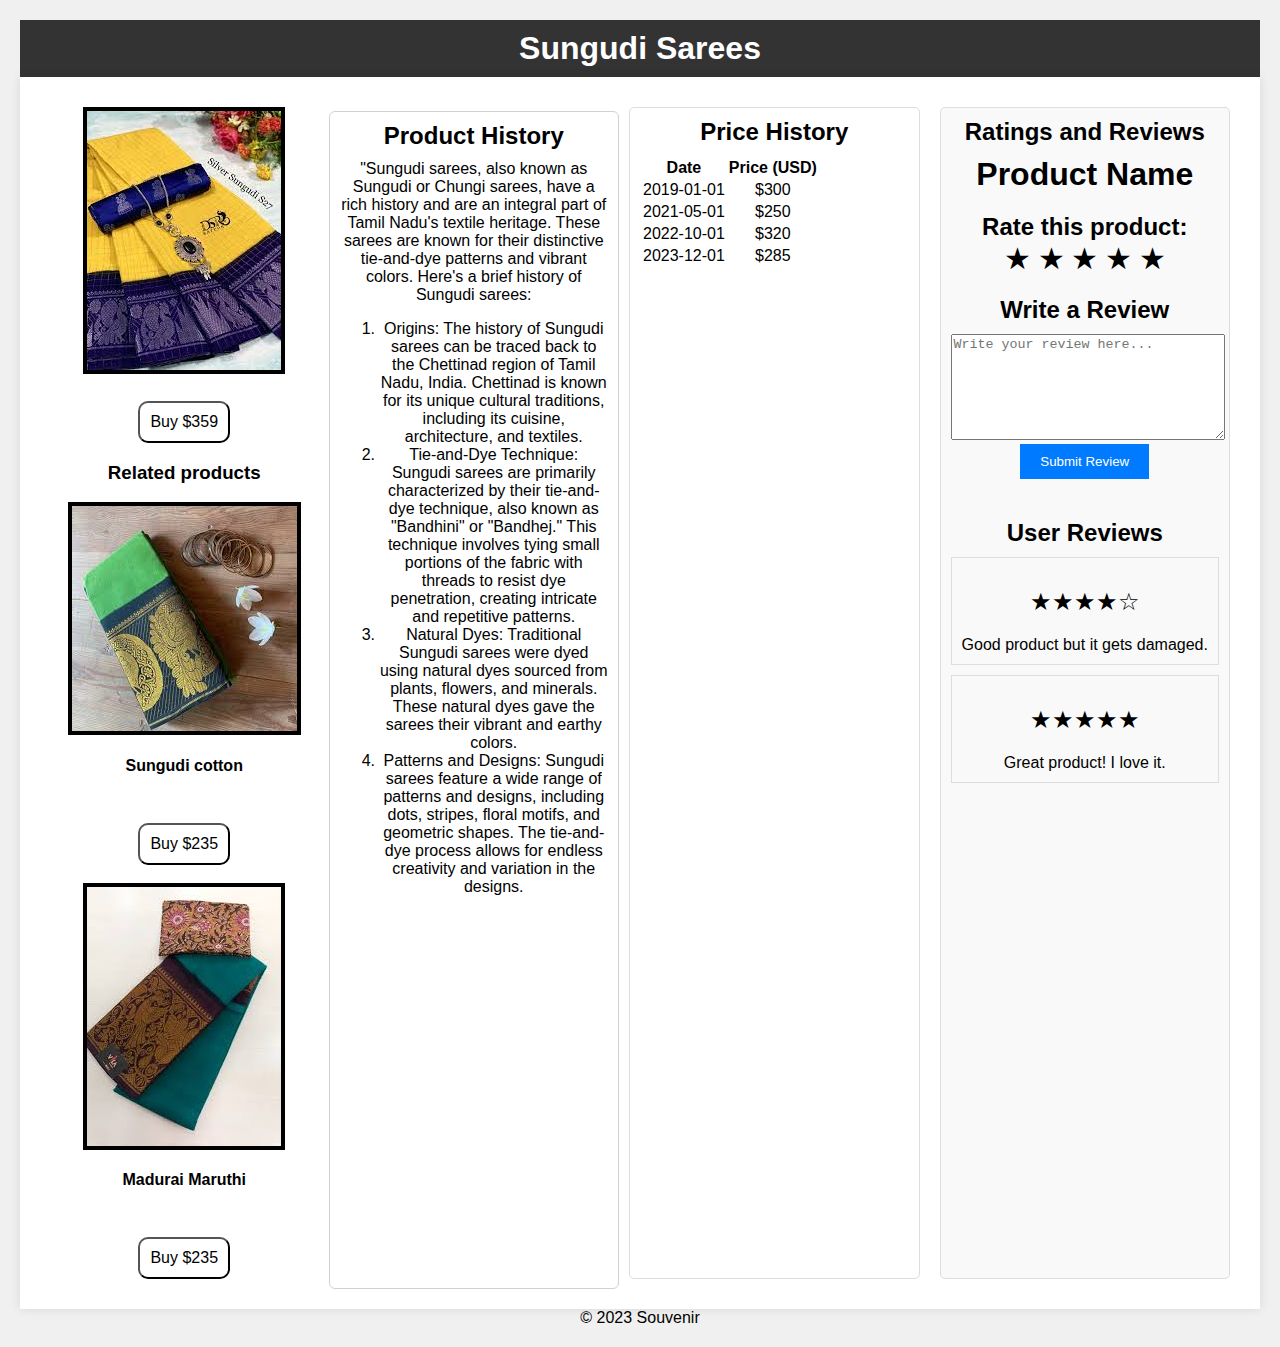
<file: santhosh/saree.html>
<!DOCTYPE html>
<html lang="en">
<head>
    <meta charset="UTF-8">
    <meta http-equiv="X-UA-Compatible" content="IE=edge">
    <meta name="viewport" content="width=device-width, initial-scale=1.0">
    <link rel="stylesheet" href="saree.css">
    <title>Document</title>
</head>
<body>
    

    <header>
        <h1>Sungudi Sarees</h1>
    </header>

    <section class="product-info">
        <div class="product-images">
            <img id="product-image" src=".//images/image3.jpeg" alt="Product Image">
            <button>Buy $359</button>

            <div >
                <h3>Related products</h3>
    
                <img id="product-image" src=".//images/image9.jpeg" alt="Product Image">
                <h4>Sungudi cotton</h4>
                <button>Buy $235</button>

            </div>
            <br>
             

            <div>
                <img id="product-image" src=".//images/image10.jpeg" alt="Product Image">
                <h4>Madurai Maruthi </h4>
                <button>Buy $235</button>
            </div>
        
        </div>

        <div class="product-details">
            <h2>Product History</h2>
            <p>"Sungudi sarees, also known as Sungudi or Chungi sarees, have a rich history and are an integral part of Tamil Nadu's textile heritage. These sarees are known for their distinctive tie-and-dye patterns and vibrant colors. Here's a brief history of Sungudi sarees:</p>
            <ol>
                <li>Origins: The history of Sungudi sarees can be traced back to the Chettinad region of Tamil Nadu, India. Chettinad is known for its unique cultural traditions, including its cuisine, architecture, and textiles.</li>
                <li>Tie-and-Dye Technique: Sungudi sarees are primarily characterized by their tie-and-dye technique, also known as "Bandhini" or "Bandhej." This technique involves tying small portions of the fabric with threads to resist dye penetration, creating intricate and repetitive patterns.</li>
                <li>Natural Dyes: Traditional Sungudi sarees were dyed using natural dyes sourced from plants, flowers, and minerals. These natural dyes gave the sarees their vibrant and earthy colors.</li>
                <li>Patterns and Designs: Sungudi sarees feature a wide range of patterns and designs, including dots, stripes, floral motifs, and geometric shapes. The tie-and-dye process allows for endless creativity and variation in the designs.</li>
            </ol>
        </div>

        <div class="price-history">
            <h2>Price History</h2>
            <div id="price-chart"></div>

          
        </div>

        <div class="ratings-and-reviews">
            <h2>Ratings and Reviews</h2>
            <div id="reviews">

                <h1>Product Name</h1>

                <!-- Rating Section -->
                <div class="rating">
                    <p>Rate this product:</p>
                    <div class="stars">
                        <input type="radio" name="rating" id="star5">
                        <label for="star5"></label>
                        <input type="radio" name="rating" id="star4">
                        <label for="star4"></label>
                        <input type="radio" name="rating" id="star3">
                        <label for="star3"></label>
                        <input type="radio" name="rating" id="star2">
                        <label for="star2"></label>
                        <input type="radio" name="rating" id="star1">
                        <label for="star1"></label>
                    </div>
                </div>
            
                <!-- Review Section -->
                <div class="review">
                    <h2>Write a Review</h2>
                    <textarea placeholder="Write your review here..."></textarea>
                    <button>Submit Review</button>
                </div>
            
                <!-- Display Reviews Section (For demonstration purposes) -->
                <div class="display-reviews">
                    <h2>User Reviews</h2>
                    <div class="user-review">
                        <div class="rating">★★★★☆</div>
                        <p>Good product but it gets damaged.</p>
                    </div>
                    <div class="user-review">
                        <div class="rating">★★★★★</div>
                        <p>Great product! I love it.</p>
                    </div>
                </div>
                <!-- Reviews will be added dynamically via JavaScript -->

            </div>
        </div>
    </section>

    <footer>
        <p>&copy; 2023 Souvenir</p>
    </footer>
    <script src="saree.js"></script>
</body>
</html>
</file>
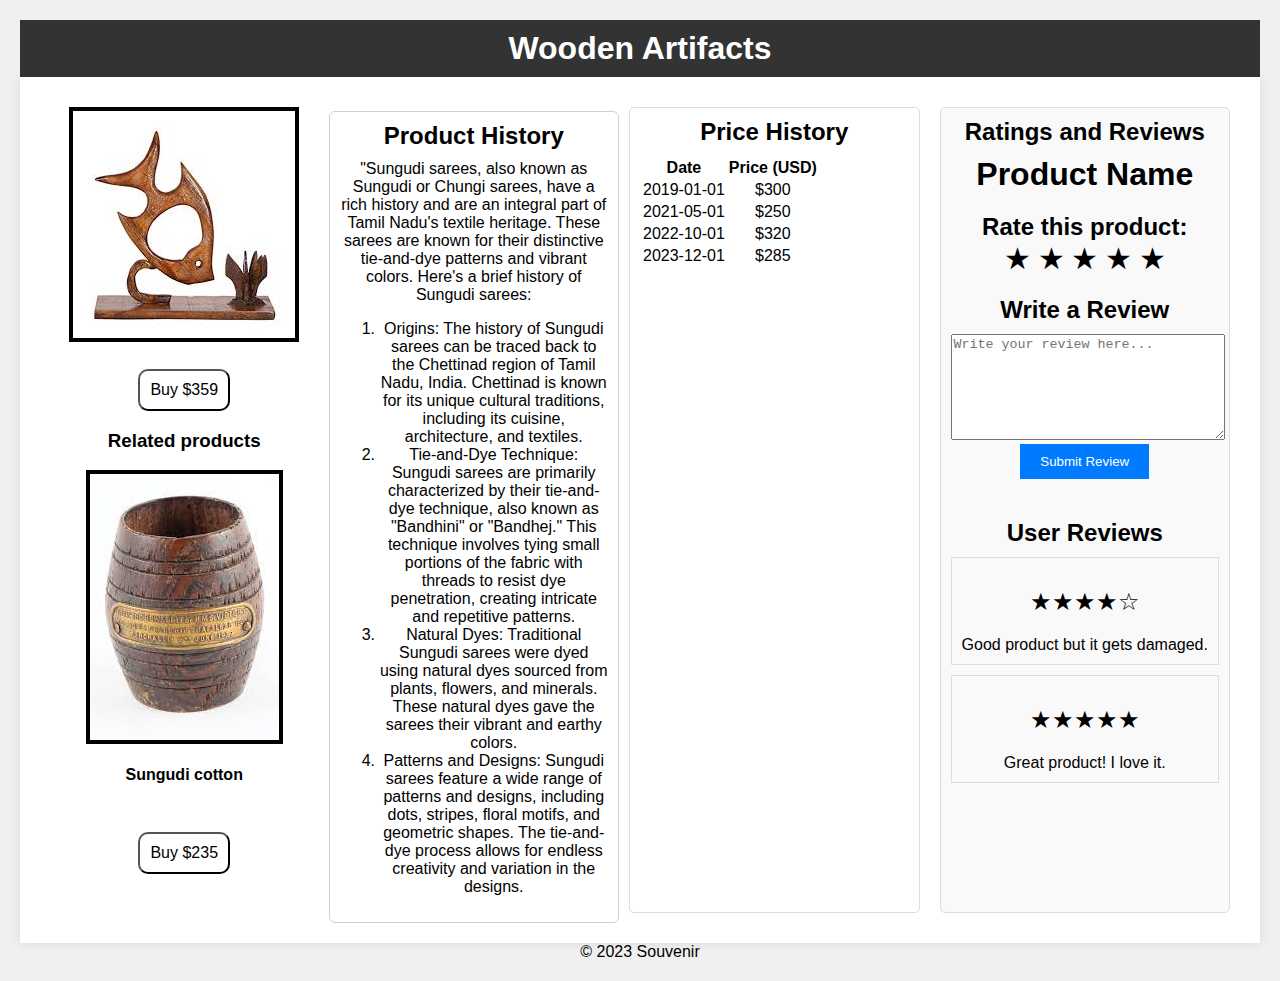
<file: santhosh/wooden artifacts.html>
<!DOCTYPE html>
<html lang="en">
<head>
    <meta charset="UTF-8">
    <meta http-equiv="X-UA-Compatible" content="IE=edge">
    <meta name="viewport" content="width=device-width, initial-scale=1.0">
    <link rel="stylesheet" href="wooden artifacts.css">
    <title>Document</title>
</head>
<body>
    

    <header>
        <h1>Wooden Artifacts</h1>
    </header>

    <section class="product-info">
        <div class="product-images">
            <img id="product-image" src=".//images/image23.jpeg" alt="Product Image">
            <button>Buy $359</button>

            <div >
                <h3>Related products</h3>
    
                <img id="product-image" src=".//images/image24.jpeg" alt="Product Image">
                <h4>Sungudi cotton</h4>
                <button>Buy $235</button>

            </div>
            <br>
             

         
        </div>

        <div class="product-details">
            <h2>Product History</h2>
            <p>"Sungudi sarees, also known as Sungudi or Chungi sarees, have a rich history and are an integral part of Tamil Nadu's textile heritage. These sarees are known for their distinctive tie-and-dye patterns and vibrant colors. Here's a brief history of Sungudi sarees:</p>
            <ol>
                <li>Origins: The history of Sungudi sarees can be traced back to the Chettinad region of Tamil Nadu, India. Chettinad is known for its unique cultural traditions, including its cuisine, architecture, and textiles.</li>
                <li>Tie-and-Dye Technique: Sungudi sarees are primarily characterized by their tie-and-dye technique, also known as "Bandhini" or "Bandhej." This technique involves tying small portions of the fabric with threads to resist dye penetration, creating intricate and repetitive patterns.</li>
                <li>Natural Dyes: Traditional Sungudi sarees were dyed using natural dyes sourced from plants, flowers, and minerals. These natural dyes gave the sarees their vibrant and earthy colors.</li>
                <li>Patterns and Designs: Sungudi sarees feature a wide range of patterns and designs, including dots, stripes, floral motifs, and geometric shapes. The tie-and-dye process allows for endless creativity and variation in the designs.</li>
            </ol>
        </div>

        <div class="price-history">
            <h2>Price History</h2>
            <div id="price-chart"></div>

          
        </div>

        <div class="ratings-and-reviews">
            <h2>Ratings and Reviews</h2>
            <div id="reviews">

                <h1>Product Name</h1>

                <!-- Rating Section -->
                <div class="rating">
                    <p>Rate this product:</p>
                    <div class="stars">
                        <input type="radio" name="rating" id="star5">
                        <label for="star5"></label>
                        <input type="radio" name="rating" id="star4">
                        <label for="star4"></label>
                        <input type="radio" name="rating" id="star3">
                        <label for="star3"></label>
                        <input type="radio" name="rating" id="star2">
                        <label for="star2"></label>
                        <input type="radio" name="rating" id="star1">
                        <label for="star1"></label>
                    </div>
                </div>
            
                <!-- Review Section -->
                <div class="review">
                    <h2>Write a Review</h2>
                    <textarea placeholder="Write your review here..."></textarea>
                    <button>Submit Review</button>
                </div>
            
                <!-- Display Reviews Section (For demonstration purposes) -->
                <div class="display-reviews">
                    <h2>User Reviews</h2>
                    <div class="user-review">
                        <div class="rating">★★★★☆</div>
                        <p>Good product but it gets damaged.</p>
                    </div>
                    <div class="user-review">
                        <div class="rating">★★★★★</div>
                        <p>Great product! I love it.</p>
                    </div>
                </div>
                <!-- Reviews will be added dynamically via JavaScript -->

            </div>
        </div>
    </section>

    <footer>
        <p>&copy; 2023 Souvenir</p>
    </footer>
    <script src="wooden artifacts.js"></script>
</body>
</html>
</file>
<file: santhosh/style.css>
@import url('https://fonts.googleapis.com/css2?family=Poppins:wght@200;300&display=swap');

 :root{
     
    --orange:#ff7809;
    --black:#140f40;
    --light-color:#666;
    --box-shadow:0.5rem 1rem rgba(0,0,0,.1);
    --border:.2rem solid rgba(0,0,0,.1);
    --outline:.1rem solid rgba(0,0,0,.1);
    --outline-hover:.2rem solid var(--black);

 }

*{
    font-family: 'Poppins', sans-serif;
    margin: 0;
    padding: 0;
    box-sizing: border-box;
    outline: none;
    border: none;
    text-decoration: none;
    text-transform: capitalize;
    transition: all .2s linear;
}

html{ 
    font-size: 62.5%;
    overflow-x: hidden;
    scroll-behavior:smooth;
    scroll-padding-top: 7rem;
}

body{
    background: #beb14e87;
 
   
  
}
.wall img{

    width: 100%;
    height: 750px;
}
.section-p1{
    padding: 40px 80px;
    margin-left: -60px;
    
}


#feature .fe-box img {
    width: 180px;
    text-align: center;
    padding: 25px 15px;
    box-shadow: 20px 20px 34px rgba(0,0,0,0.03);
    border: 4px solid #cce7d0;
    border-radius: 20px;
}

#feature .fe-box img:hover{
    box-shadow: var(--box-shadow);
}

.h2{
    margin-left: 25px;
    margin-top: 10px;
    font-size: 18px;
    
}

.section-p2{
    margin-left: 320px;
    margin-top: -260px;
    
}

.section-p3{
    margin-left: 620px;
    margin-top: -230px;
    
}


.section-p4{
    margin-left: 920px;
    margin-top: -235px;
    
}

.section-p5{
    margin-left: 1220px;
    margin-top: -235px;
    
}



.summa{
    padding: 40px;
}

.summa1{

    margin: 64%;
}

.summa2{
    font-size: 36px;
    text-align: center;
    padding: 20px;
   
}
.fe-box img{
    height: 40%;
}
.slider{
    width: 100%;
    height: 40vh;
    background: var(--box-shadow);
    align-items: center;
    justify-content: center;
}

.swiper{
    width: 80%;
    height: fit-content;
}
.swiper-slide img{
    width: 36%;
}
.swiper .swiper-button-prev, .swiper .swiper-button-next{
    color: #e8cc12;
    
}
.swiper .swiper-pagination-bullet-active{
    background: #e8cc12;
}
.swiper .swiper-wrapper img{
    width: 100%;
    height: 40vh;
    border: 3px solid rgb(219, 186, 38);
}


.tag1{
    position: fixed;
    top: 0; 
    left: 0;
    right: 0;
    z-index: 1000;
     display: flex;
     align-items: center;
     justify-content: space-between;
     padding: 2rem 9%;
     background: #ffffff;
     box-shadow: var(--box-shadow);

}

.tag1 .tag2{
    font-size: 2.5rem;
    font-weight: bolder;
    color: var(--black);
}

.tag1 .tag2 i{
    color: var(--orange);
}

.tag1 .tag3 a{
         font-size: 1.7rem;
         margin: 0 1rem;
         color: var(--black);
}

.tag1 .tag3 a:hover{
 color: var(--orange);
}

.tag1 .icons div {
    height: 4.5rem;
    width: 4.5rem;
    line-height: 4.5rem;
    border-radius: .8rem;
    background: #e2e0e0;
    color: var(--black);
    font-size: 2rem;
    margin-left: .3rem;
    text-align: center;
    cursor: pointer;
}

.tag1 .icons div:hover{
    color:#fff;
    background: var(--orange);
}

#menu-btn{
    display: none;
}

.tag1 .search-form{
    position: absolute;
    top: 110%;
    right: -110%;
    width: 50rem;
    height: 5rem;
    background: #fff;
    border-radius: .5rem;
    overflow: hidden;
    display: flex;
    align-items: center;
    box-shadow: var(--box-shadow);
}
.tag1 .search-form.active{
    right: 1.5rem;
    transition: .4s linear;
}

.tag1 .search-form input{
    height: 100%;
    width: 100%;
    border-block-start-width: none;
    text-transform: none;
    font-size: 1.6rem;
    color: var(--black);
    padding: 0 1.5rem;
}

.tag1 .search-form label{
    font-size: 2.2rem;
    padding-right: 1.5rem;
    color: var(--black);
    cursor: pointer;
}

.tag1 .search-form label:hover{
    color: var(--orange);
}
h2{
    margin-top: 6%;
}


.image-container {
    width: 25%; /* Each container takes up one-third of the page width */
    float: left;   /* Float the containers to make them appear side by side */
    box-sizing: border-box; /* Include padding and borders in the container's width */
    padding: 10px; /* Add some spacing around each image */
   

    
}

.image-container .image1 {
    
    box-sizing: border-box; /* Include padding and borders in the container's width */
    padding: 10px; /* Add some spacing around each image */
    /*border: 5px solid rgb(191, 141, 141);*/
    align-items: center;
    text-align: left;
    padding-left: 16%;

    
}

.image-container .image2{
    
   
    box-sizing: border-box; /* Include padding and borders in the container's width */
    padding: 10px; /* Add some spacing around each image */
   /* border: 5px solid rgb(191, 141, 141);*/
    align-items: center;
    text-align: left;
    padding-left: 16%;

}



.image-container .image3 {
    
    box-sizing: border-box; /* Include padding and borders in the container's width */
    padding: 10px; /* Add some spacing around each image */
    /*border: 5px solid rgb(191, 141, 141);*/
    align-items: center;
    text-align: left;
    padding-left: 16%;

}
    

/* Style the images */
.image-container img {
    max-width: 100%; /* Ensure the images don't exceed the container width */
    height: auto;   /* Maintain the aspect ratio of the images */
    display: block; /* Remove any extra spacing below the images */
    border: 5px solid black;
    
}


.image-container img{
    width: 300px;
    height: 300px;
}
.image-container img:hover{
    transform: scale(1.1);
}
.image-container a{
    font-size: 2rem;
    color: #ffffff;
}
button{
    border-radius: 10px;
    margin-top: 1%;
    color: rgb(255, 255, 255);
    padding: 4px;
    font-size: 16px;
    cursor: pointer;
    box-shadow: var(--box-shadow);
    background:var(--light-color);

    
}
h1{
    margin-top: 8px;
    font-size: 18px;
    color: #30D5C8;
    color: #7d5ba6;
    color: #dfd9e2;
    color: #3830d5;
}

.image-container .cheaked{
    color: orange;

}

.image-container span{
    font-size: 120%
}

.image-container p{
    font-size: 18px;
}

.image-container div{
     
    font-size: 14px;
}
</file>
<file: santhosh/bronze.css>
body, h1, h2, p, ul, li {
    margin: 0;
    padding: 0;
}

/* Apply basic styling */
body {
    font-family: Arial, sans-serif;
    background-color: #f0f0f0;
    padding: 20px;
}

header {
    background-color: #333;
    color: #fff;
    text-align: center;
    padding: 10px 0;
}

.product-info {
    background-color: #fff;
    padding: 20px;
    box-shadow: 0 0 10px rgba(0, 0, 0, 0.1);
    display: flex;
    flex-wrap: wrap;
}

.product-images {
    flex: 1;
    max-width: 50%;
    padding: 10px;
}

.product-images img {
    max-width: 100%;
    height: auto;
    display: block;
    margin: 0 auto;
}

.product-details {
    flex:1;
    max-width: 50%;
    padding: 10px;
    border: 1px solid rgb(212, 208, 208);
    border-radius: 6px;
    margin-top: 1.2%;
    
}



.price-history {
    padding: 20px;
    border: 1px solid #ddd;
    border-radius: 5px;
    margin: 20px;
}

.price-history, .ratings-and-reviews {
    flex: 1;
    padding: 10px;
    border: 1px solid #ddd;
    border-radius: 5px;
    margin: 10px;


}

h2 {
    margin-bottom: 10px;
}

/* Style the ratings and reviews section */


body {
    font-family: Arial, sans-serif;
    text-align: center;
}

.rating {
    margin: 20px 0;
}

.rating p {
    font-weight: bold;
}

.stars {
    display: inline-block;
}

.stars input[type="radio"] {
    display: none;
}

.stars label {
    font-size: 30px;
    cursor: pointer;
}

.stars label:before {
    content: '\2605'; /* Unicode character for a star */
}

.review {
    margin: 20px 0;
}

.review textarea {
    width: 100%;
    height: 100px;
}

.review button {
    padding: 10px 20px;
    background-color: #007BFF;
    color: #fff;
    border: none;
    cursor: pointer;
}

.display-reviews {
    margin: 40px 0;
}

.user-review {
    border: 1px solid #ddd;
    padding: 10px;
    margin-bottom: 10px;
}

.rating {
    font-size: 24px;
}
.ratings-and-reviews {
    background-color: #f9f9f9;
}



.product-info .product-images img{
    border: 4px solid black;
}


.product-info .product-images button{
    border-radius: 10px;
    margin-top: 10%;
    color: var(--light-color);
    padding: 10px;
    font-size: 16px;
    cursor: pointer;
    box-shadow: var(--box-shadow);
    background:var(--light-color)
    
}
</file>
<file: santhosh/chettinad masala.css>
body, h1, h2, p, ul, li {
    margin: 0;
    padding: 0;
}

/* Apply basic styling */
body {
    font-family: Arial, sans-serif;
    background-color: #f0f0f0;
    padding: 20px;
}

header {
    background-color: #333;
    color: #fff;
    text-align: center;
    padding: 10px 0;
}

.product-info {
    background-color: #fff;
    padding: 20px;
    box-shadow: 0 0 10px rgba(0, 0, 0, 0.1);
    display: flex;
    flex-wrap: wrap;
}

.product-images {
    flex: 1;
    max-width: 50%;
    padding: 10px;
}

.product-images img {
    max-width: 100%;
    height: auto;
    display: block;
    margin: 0 auto;
}

.product-details {
    flex:1;
    max-width: 50%;
    padding: 10px;
    border: 1px solid rgb(212, 208, 208);
    border-radius: 6px;
    margin-top: 1.2%;
    
}

.product-details ol li{
    align-items: center;
}



.price-history {
    padding: 20px;
    border: 1px solid #ddd;
    border-radius: 5px;
    margin: 20px;
}

.price-history, .ratings-and-reviews {
    flex: 1;
    padding: 10px;
    border: 1px solid #ddd;
    border-radius: 5px;
    margin: 10px;


}

h2 {
    margin-bottom: 10px;
}

/* Style the ratings and reviews section */


body {
    font-family: Arial, sans-serif;
    text-align: center;
}

.rating {
    margin: 20px 0;
}

.rating p {
    font-weight: bold;
}

.stars {
    display: inline-block;
}

.stars input[type="radio"] {
    display: none;
}

.stars label {
    font-size: 30px;
    cursor: pointer;
}

.stars label:before {
    content: '\2605'; /* Unicode character for a star */
}

.review {
    margin: 20px 0;
}

.review textarea {
    width: 100%;
    height: 100px;
}

.review button {
    padding: 10px 20px;
    background-color: #007BFF;
    color: #fff;
    border: none;
    cursor: pointer;
}

.display-reviews {
    margin: 40px 0;
}

.user-review {
    border: 1px solid #ddd;
    padding: 10px;
    margin-bottom: 10px;
}

.rating {
    font-size: 24px;
}
.ratings-and-reviews {
    background-color: #f9f9f9;
}

.product-info .product-images img{
    border: 4px solid black;
}


.product-info .product-images button{
    border-radius: 10px;
    margin-top: 10%;
    color: var(--light-color);
    padding: 10px;
    font-size: 16px;
    cursor: pointer;
    box-shadow: var(--box-shadow);
    background:var(--light-color)
    
}
</file>
<file: santhosh/contact.css>
body, h1, h2, p, ul, li, form {
    margin: 0;
    padding: 0;
}

/* Apply a background color and font to the body */
body {
    background-color: #f0f0f0;
    font-family: Arial, sans-serif;
}

/* Style the header */
header {
    background-color: #333;
    color: #fff;
    text-align: center;
    padding: 1rem 0;
}

/* Style the main content area */
main {
    max-width: 800px;
    margin: 2rem auto;
    padding: 1rem;
    background-color: #fff;
    box-shadow: 0 0 10px rgba(0, 0, 0, 0.1);
}

/* Style the contact form */
#contact-form {
    margin-bottom: 2rem;
}

form {
    display: flex;
    flex-direction: column;
}

label {
    margin-bottom: 0.5rem;
}

input, textarea {
    padding: 0.5rem;
    margin-bottom: 1rem;
    border: 1px solid #ccc;
    border-radius: 4px;
}

button {
    background-color: #333;
    color: #fff;
    border: none;
    padding: 0.5rem 1rem;
    cursor: pointer;
}

button:hover {
    background-color: #555;
}

/* Style the contact information section */
#contact-info {
    text-align: center;
}

/* Style the footer */
footer {
    background-color: #333;
    color: #fff;
    text-align: center;
    padding: 1rem 0;
}
</file>
<file: santhosh/eucalyptus oil.css>
body, h1, h2, p, ul, li {
    margin: 0;
    padding: 0;
}

/* Apply basic styling */
body {
    font-family: Arial, sans-serif;
    background-color: #f0f0f0;
    padding: 20px;
}

header {
    background-color: #333;
    color: #fff;
    text-align: center;
    padding: 10px 0;
}

.product-info {
    background-color: #fff;
    padding: 20px;
    box-shadow: 0 0 10px rgba(0, 0, 0, 0.1);
    display: flex;
    flex-wrap: wrap;
}

.product-images {
    flex: 1;
    max-width: 50%;
    padding: 10px;
}

.product-images img {
    max-width: 100%;
    height: auto;
    display: block;
    margin: 0 auto;
}

.product-details {
    flex:1;
    max-width: 50%;
    padding: 10px;
    border: 1px solid rgb(212, 208, 208);
    border-radius: 6px;
    margin-top: 1.2%;
    
}

.product-details ol li{
    align-items: center;
}



.price-history {
    padding: 20px;
    border: 1px solid #ddd;
    border-radius: 5px;
    margin: 20px;
}

.price-history, .ratings-and-reviews {
    flex: 1;
    padding: 10px;
    border: 1px solid #ddd;
    border-radius: 5px;
    margin: 10px;


}

h2 {
    margin-bottom: 10px;
}

/* Style the ratings and reviews section */


body {
    font-family: Arial, sans-serif;
    text-align: center;
}

.rating {
    margin: 20px 0;
}

.rating p {
    font-weight: bold;
}

.stars {
    display: inline-block;
}

.stars input[type="radio"] {
    display: none;
}

.stars label {
    font-size: 30px;
    cursor: pointer;
}

.stars label:before {
    content: '\2605'; /* Unicode character for a star */
}

.review {
    margin: 20px 0;
}

.review textarea {
    width: 100%;
    height: 100px;
}

.review button {
    padding: 10px 20px;
    background-color: #007BFF;
    color: #fff;
    border: none;
    cursor: pointer;
}

.display-reviews {
    margin: 40px 0;
}

.user-review {
    border: 1px solid #ddd;
    padding: 10px;
    margin-bottom: 10px;
}

.rating {
    font-size: 24px;
}
.ratings-and-reviews {
    background-color: #f9f9f9;
}

.product-info .product-images img{
    border: 4px solid black;
}


.product-info .product-images button{
    border-radius: 10px;
    margin-top: 10%;
    color: var(--light-color);
    padding: 10px;
    font-size: 16px;
    cursor: pointer;
    box-shadow: var(--box-shadow);
    background:var(--light-color)
    
}
</file>
<file: santhosh/hand crafts.css>
body, h1, h2, p, ul, li {
    margin: 0;
    padding: 0;
}

/* Apply basic styling */
body {
    font-family: Arial, sans-serif;
    background-color: #f0f0f0;
    padding: 20px;
}

header {
    background-color: #333;
    color: #fff;
    text-align: center;
    padding: 10px 0;
}

.product-info {
    background-color: #fff;
    padding: 20px;
    box-shadow: 0 0 10px rgba(0, 0, 0, 0.1);
    display: flex;
    flex-wrap: wrap;
}

.product-images {
    flex: 1;
    max-width: 50%;
    padding: 10px;
}

.product-images img {
    max-width: 100%;
    height: auto;
    display: block;
    margin: 0 auto;
}

.product-details {
    flex:1;
    max-width: 50%;
    padding: 10px;
    border: 1px solid rgb(212, 208, 208);
    border-radius: 6px;
    margin-top: 1.2%;
    
}

.product-details ol li{
    align-items: center;
}



.price-history {
    padding: 20px;
    border: 1px solid #ddd;
    border-radius: 5px;
    margin: 20px;
}

.price-history, .ratings-and-reviews {
    flex: 1;
    padding: 10px;
    border: 1px solid #ddd;
    border-radius: 5px;
    margin: 10px;


}

h2 {
    margin-bottom: 10px;
}

/* Style the ratings and reviews section */


body {
    font-family: Arial, sans-serif;
    text-align: center;
}

.rating {
    margin: 20px 0;
}

.rating p {
    font-weight: bold;
}

.stars {
    display: inline-block;
}

.stars input[type="radio"] {
    display: none;
}

.stars label {
    font-size: 30px;
    cursor: pointer;
}

.stars label:before {
    content: '\2605'; /* Unicode character for a star */
}

.review {
    margin: 20px 0;
}

.review textarea {
    width: 100%;
    height: 100px;
}

.review button {
    padding: 10px 20px;
    background-color: #007BFF;
    color: #fff;
    border: none;
    cursor: pointer;
}

.display-reviews {
    margin: 40px 0;
}

.user-review {
    border: 1px solid #ddd;
    padding: 10px;
    margin-bottom: 10px;
}

.rating {
    font-size: 24px;
}
.ratings-and-reviews {
    background-color: #f9f9f9;
}

.product-info .product-images img{
    border: 4px solid black;
}


.product-info .product-images button{
    border-radius: 10px;
    margin-top: 10%;
    color: var(--light-color);
    padding: 10px;
    font-size: 16px;
    cursor: pointer;
    box-shadow: var(--box-shadow);
    background:var(--light-color)
    
}
</file>
<file: santhosh/lock.css>
body, h1, h2, p, ul, li {
    margin: 0;
    padding: 0;
}

/* Apply basic styling */
body {
    font-family: Arial, sans-serif;
    background-color: #f0f0f0;
    padding: 20px;
}

header {
    background-color: #333;
    color: #fff;
    text-align: center;
    padding: 10px 0;
}






p {
    margin: 0;
  }
  
  button {
    cursor: pointer;
  }
  
  select {
    cursor: pointer;
  }
  
  input, select, button {
    font-family: Roboto, Arial;
  }
  
  .button-primary {
    color: rgb(33, 33, 33);
    background-color: #ff7809;
    border: 1px solid #ff7809;
    border-radius: 8px;
    cursor: pointer;
    box-shadow: 0 2px 5px rgba(213, 217, 217, 0.5);
  }
  
  .button-primary:hover {
    background-color: rgb(247, 202, 0);
    border: 1px solid rgb(242, 194, 0);
  }
  
  .button-primary:active {
    background: rgb(255, 216, 20);
    border-color: rgb(252, 210, 0);
    box-shadow: none;
  }
  
  .button-secondary {
    color: rgb(33, 33, 33);
    background: white;
    border: 1px solid rgb(213, 217, 217);
    border-radius: 8px;
    cursor: pointer;
    box-shadow: 0 2px 5px rgba(213, 217, 217, 0.5);
  }
  
  .button-secondary:hover {
    background-color: rgb(247, 250, 250);
  }
  
  .button-secondary:active {
    background-color: rgb(237, 253, 255);
    box-shadow: none;
  }
  
  .limit-text-to-2-lines {
    display: -webkit-box;
    -webkit-line-clamp: 2;
    -webkit-box-orient: vertical;
    overflow: hidden;
  }
  
  .link-primary {
    color: rgb(1, 124, 182);
    cursor: pointer;
  }
  
  .link-primary:hover {
    color: rgb(196, 80, 0);
  }

  select {
    color: rgb(33, 33, 33);
    background-color: rgb(240, 240, 240);
    border: 1px solid rgb(213, 217, 217);
    border-radius: 8px;
    padding: 3px 5px;
    font-size: 15px;
    cursor: pointer;
    box-shadow: 0 2px 5px rgba(213, 217, 217, 0.5);
  }
  
  select:focus,
  input:focus {
    outline: 2px solid rgb(255, 153, 0);
  }
  .checkout-header {
    height: 60px;
    padding-left: 30px;
    padding-right: 30px;
    background-color: white;
  
    display: flex;
    justify-content: center;
  
    position: fixed;
    top: 0;
    left: 0;
    right: 0;
    z-index: 1000;
  }
  
  .header-content {
    width: 100%;
    max-width: 1100px;
  
    display: flex;
    align-items: center;
  }
  
  .checkout-header-left-section {
    width: 150px;
  }
  
  .amazon-logo {
    width: 100px;
    margin-top: 12px;
  }
  
  .amazon-mobile-logo {
    display: none;
  }
  
  @media (max-width: 575px) {
    .checkout-header-left-section {
      width: auto;
    }
  
    .amazon-logo {
      display: none;
    }
  
    .amazon-mobile-logo {
      display: inline-block;
      height: 35px;
      margin-top: 5px;
    }
  }
  
  .checkout-header-middle-section {
    flex: 1;
    flex-shrink: 0;
    text-align: center;
  
    font-size: 25px;
    font-weight: 500;
  
    display: flex;
    justify-content: center;
  }
  
  .return-to-home-link {
    color: rgb(0, 113, 133);
    font-size: 23px;
    text-decoration: none;
    cursor: pointer;
  }
  
  @media (max-width: 1000px) {
    .checkout-header-middle-section {
      font-size: 20px;
      margin-right: 60px;
    }
  
    .return-to-home-link {
      font-size: 18px;
    }
  }
  
  @media (max-width: 575px) {
    .checkout-header-middle-section {
      margin-right: 5px;
    }
  }
  
  .checkout-header-right-section {
    text-align: right;
    width: 150px;
  }
  
  @media (max-width: 1000px) {
    .checkout-header-right-section {
      width: auto;
    }
  }
  .main {
    max-width: 1100px;
    padding-left: 30px;
    padding-right: 30px;
  
    margin-top: 140px;
    margin-bottom: 100px;
    margin-left: auto;
    margin-right: auto;
  }
  
  .page-title {
    font-weight: 700;
    font-size: 22px;
    margin-bottom: 18px;
  }
  
  .checkout-grid {
    display: grid;

    grid-template-columns: 1fr 350px;
    column-gap: 12px;
    align-items: start;
  }
  
  @media (max-width: 1000px) {
    .main {
      max-width: 500px;
    }
  
    .checkout-grid {
      grid-template-columns: 1fr;
    }
  }
  
  .cart-item-container,
  .payment-summary {
    border: 1px solid rgb(222, 222, 222);
    border-radius: 4px;
    padding: 18px;
  }
  
  .cart-item-container {
    margin-bottom: 12px;
  }
  
  .payment-summary {
    padding-bottom: 5px;
  }
  
  @media (max-width: 1000px) {
    .payment-summary {
      grid-row: 1;
      margin-bottom: 12px;
    }
  }
  
  .delivery-date {
    color: rgb(0, 118, 0);
    font-weight: 700;
    font-size: 19px;
    margin-top: 5px;
    margin-bottom: 22px;
  }
  
  .cart-item-details-grid {
    display: grid;
    grid-template-columns: 100px 1fr 1fr;
    column-gap: 25px;
  }
  
  @media (max-width: 1000px) {
    .cart-item-details-grid {
      grid-template-columns: 100px 1fr;
      row-gap: 30px;
    }
  }
  
  .product-image {
    max-width: 100%;
    max-height: 120px;
    margin-left: auto;
    margin-right: auto;
  }
  
  .product-name {
    font-weight: 700;
    margin-bottom: 8px;
  }
  
  .product-price {
    color: rgb(215, 62, 23);
    font-weight: 700;
    margin-bottom: 5px;
  }
  
  .product-quantity .link-primary {
    margin-left: 3px;
  }
  
  @media (max-width: 1000px) {
    .delivery-options {
      grid-column: 1 / span 2;
    }
  }
  
  .delivery-options-title {
    font-weight: 700;
    margin-bottom: 10px;
  }
  
  .delivery-option {
    display: grid;
    grid-template-columns: 24px 1fr;
    margin-bottom: 12px;
    cursor: pointer;
  }
  
  .delivery-option-input {
    margin-left: 0px;
    cursor: pointer;
  }
  
  .delivery-option-date {
    color: rgb(0, 118, 0);
    font-weight: 500;
    margin-bottom: 3px;
  }
  
  .delivery-option-price {
    color: rgb(120, 120, 120);
    font-size: 15px;
  }
  
  .payment-summary-title {
    font-weight: 700;
    font-size: 18px;
    margin-bottom: 12px;
  }
  
  .payment-summary-row {
    display: grid;
    grid-template-columns: 1fr auto;
  
    font-size: 15px;
    margin-bottom: 9px;
  }
  
  .payment-summary-money {
    text-align: right;
  }
  
  .subtotal-row .payment-summary-money {
    border-top: 1px solid rgb(222, 222, 222);
  }
  
  .subtotal-row div {
    padding-top: 9px;
  }
  
  .total-row {
    color: rgb(177, 39, 4);
    font-weight: 700;
    font-size: 18px;
  
    border-top: 1px solid rgb(105, 91, 91);
    padding-top: 18px;
  }
  
  .place-order-button {
    width: 100%;
    padding-top: 12px;
    padding-bottom: 12px;
    border-radius: 8px;
  
    margin-top: 11px;
    margin-bottom: 15px;
  }
  





























.product-info {
    background-color: #fff;
    padding: 20px;
    box-shadow: 0 0 10px rgba(0, 0, 0, 0.1);
    display: flex;
    flex-wrap: wrap;
}

.product-images {
    flex: 1;
    max-width: 50%;
    padding: 10px;
}

.product-images img {
    max-width: 100%;
    height: auto;
    display: block;
    margin: 0 auto;
}

.product-details {
    flex:1;
    max-width: 50%;
    padding: 10px;
    border: 1px solid rgb(212, 208, 208);
    border-radius: 6px;
    margin-top: 1.2%;

}



.price-history {
    padding: 20px;
    border: 1px solid #ddd;
    border-radius: 5px;
    margin: 20px;
}

.price-history, .ratings-and-reviews {
    flex: 1;
    padding: 10px;
    border: 1px solid #ddd;
    border-radius: 5px;
    margin: 10px;


}

h2 {
    margin-bottom: 10px;
}

/* Style the ratings and reviews section */


body {
    font-family: Arial, sans-serif;
    text-align: center;
}

.rating {
    margin: 20px 0;
}

.rating p {
    font-weight: bold;
}

.stars {
    display: inline-block;
}

.stars input[type="radio"] {
    display: none;
}

.stars label {
    font-size: 30px;
    cursor: pointer;
}

.stars label:before {
    content: '\2605'; /* Unicode character for a star */
}

.review {
    margin: 20px 0;
}

.review textarea {
    width: 100%;
    height: 100px;
}

.review button {
    padding: 10px 20px;
    background-color: #007BFF;
    color: #fff;
    border: none;
    cursor: pointer;
}

.display-reviews {
    margin: 40px 0;
}

.user-review {
    border: 1px solid #ddd;
    padding: 10px;
    margin-bottom: 10px;
}

.rating {
    font-size: 24px;
}
.ratings-and-reviews {
    background-color: #f9f9f9;
}



.product-info .product-images img{
    border: 4px solid black;
}


.product-info .product-images button{
    border-radius: 10px;
    color: var(--light-color);
    padding: 10px;
    font-size: 16px;
    cursor: pointer;
    box-shadow: var(--box-shadow);
    background:var(--light-color)
    
}
</file>
<file: santhosh/music instrument.css>
body, h1, h2, p, ul, li {
    margin: 0;
    padding: 0;
}

/* Apply basic styling */
body {
    font-family: Arial, sans-serif;
    background-color: #f0f0f0;
    padding: 20px;
}

header {
    background-color: #333;
    color: #fff;
    text-align: center;
    padding: 10px 0;
}

.product-info {
    background-color: #fff;
    padding: 20px;
    box-shadow: 0 0 10px rgba(0, 0, 0, 0.1);
    display: flex;
    flex-wrap: wrap;
}

.product-images {
    flex: 1;
    max-width: 50%;
    padding: 10px;
}

.product-images img {
    max-width: 100%;
    height: auto;
    display: block;
    margin: 0 auto;
}

.product-details {
    flex:1;
    max-width: 50%;
    padding: 10px;
    border: 1px solid rgb(212, 208, 208);
    border-radius: 6px;
    margin-top: 1.2%;
    
}

.product-details ol li{
    align-items: center;
}



.price-history {
    padding: 20px;
    border: 1px solid #ddd;
    border-radius: 5px;
    margin: 20px;
}

.price-history, .ratings-and-reviews {
    flex: 1;
    padding: 10px;
    border: 1px solid #ddd;
    border-radius: 5px;
    margin: 10px;


}

h2 {
    margin-bottom: 10px;
}

/* Style the ratings and reviews section */


body {
    font-family: Arial, sans-serif;
    text-align: center;
}

.rating {
    margin: 20px 0;
}

.rating p {
    font-weight: bold;
}

.stars {
    display: inline-block;
}

.stars input[type="radio"] {
    display: none;
}

.stars label {
    font-size: 30px;
    cursor: pointer;
}

.stars label:before {
    content: '\2605'; /* Unicode character for a star */
}

.review {
    margin: 20px 0;
}

.review textarea {
    width: 100%;
    height: 100px;
}

.review button {
    padding: 10px 20px;
    background-color: #007BFF;
    color: #fff;
    border: none;
    cursor: pointer;
}

.display-reviews {
    margin: 40px 0;
}

.user-review {
    border: 1px solid #ddd;
    padding: 10px;
    margin-bottom: 10px;
}

.rating {
    font-size: 24px;
}
.ratings-and-reviews {
    background-color: #f9f9f9;
}

.product-info .product-images img{
    border: 4px solid black;
}


.product-info .product-images button{
    border-radius: 10px;
    margin-top: 10%;
    color: var(--light-color);
    padding: 10px;
    font-size: 16px;
    cursor: pointer;
    box-shadow: var(--box-shadow);
    background:var(--light-color)
    
}
</file>
<file: santhosh/saree.css>
body, h1, h2, p, ul, li {
    margin: 0;
    padding: 0;
}

/* Apply basic styling */
body {
    font-family: Arial, sans-serif;
    background-color: #f0f0f0;
    padding: 20px;
}

header {
    background-color: #333;
    color: #fff;
    text-align: center;
    padding: 10px 0;
}

.product-info {
    background-color: #fff;
    padding: 20px;
    box-shadow: 0 0 10px rgba(0, 0, 0, 0.1);
    display: flex;
    flex-wrap: wrap;
}

.product-images {
    flex: 1;
    max-width: 50%;
    padding: 10px;
}

.product-images img {
    max-width: 100%;
    height: auto;
    display: block;
    margin: 0 auto;
}

.product-details {
    flex:1;
    max-width: 50%;
    padding: 10px;
    border: 1px solid rgb(212, 208, 208);
    border-radius: 6px;
    margin-top: 1.2%;
    
}

.product-details ol li{
    align-items: center;
}



.price-history {
    padding: 20px;
    border: 1px solid #ddd;
    border-radius: 5px;
    margin: 20px;
}

.price-history, .ratings-and-reviews {
    flex: 1;
    padding: 10px;
    border: 1px solid #ddd;
    border-radius: 5px;
    margin: 10px;


}

h2 {
    margin-bottom: 10px;
}

/* Style the ratings and reviews section */


body {
    font-family: Arial, sans-serif;
    text-align: center;
}

.rating {
    margin: 20px 0;
}

.rating p {
    font-weight: bold;
}

.stars {
    display: inline-block;
}

.stars input[type="radio"] {
    display: none;
}

.stars label {
    font-size: 30px;
    cursor: pointer;
}

.stars label:before {
    content: '\2605'; /* Unicode character for a star */
}

.review {
    margin: 20px 0;
}

.review textarea {
    width: 100%;
    height: 100px;
}

.review button {
    padding: 10px 20px;
    background-color: #007BFF;
    color: #fff;
    border: none;
    cursor: pointer;
}

.display-reviews {
    margin: 40px 0;
}

.user-review {
    border: 1px solid #ddd;
    padding: 10px;
    margin-bottom: 10px;
}

.rating {
    font-size: 24px;
}
.ratings-and-reviews {
    background-color: #f9f9f9;
}

.product-info .product-images img{
    border: 4px solid black;
}


.product-info .product-images button{
    border-radius: 10px;
    margin-top: 10%;
    color: var(--light-color);
    padding: 10px;
    font-size: 16px;
    cursor: pointer;
    box-shadow: var(--box-shadow);
    background:var(--light-color)
    
}
</file>
<file: santhosh/wooden artifacts.css>
body, h1, h2, p, ul, li {
    margin: 0;
    padding: 0;
}

/* Apply basic styling */
body {
    font-family: Arial, sans-serif;
    background-color: #f0f0f0;
    padding: 20px;
}

header {
    background-color: #333;
    color: #fff;
    text-align: center;
    padding: 10px 0;
}

.product-info {
    background-color: #fff;
    padding: 20px;
    box-shadow: 0 0 10px rgba(0, 0, 0, 0.1);
    display: flex;
    flex-wrap: wrap;
}

.product-images {
    flex: 1;
    max-width: 50%;
    padding: 10px;
}

.product-images img {
    max-width: 100%;
    height: auto;
    display: block;
    margin: 0 auto;
}

.product-details {
    flex:1;
    max-width: 50%;
    padding: 10px;
    border: 1px solid rgb(212, 208, 208);
    border-radius: 6px;
    margin-top: 1.2%;
    
}

.product-details ol li{
    align-items: center;
}



.price-history {
    padding: 20px;
    border: 1px solid #ddd;
    border-radius: 5px;
    margin: 20px;
}

.price-history, .ratings-and-reviews {
    flex: 1;
    padding: 10px;
    border: 1px solid #ddd;
    border-radius: 5px;
    margin: 10px;


}

h2 {
    margin-bottom: 10px;
}

/* Style the ratings and reviews section */


body {
    font-family: Arial, sans-serif;
    text-align: center;
}

.rating {
    margin: 20px 0;
}

.rating p {
    font-weight: bold;
}

.stars {
    display: inline-block;
}

.stars input[type="radio"] {
    display: none;
}

.stars label {
    font-size: 30px;
    cursor: pointer;
}

.stars label:before {
    content: '\2605'; /* Unicode character for a star */
}

.review {
    margin: 20px 0;
}

.review textarea {
    width: 100%;
    height: 100px;
}

.review button {
    padding: 10px 20px;
    background-color: #007BFF;
    color: #fff;
    border: none;
    cursor: pointer;
}

.display-reviews {
    margin: 40px 0;
}

.user-review {
    border: 1px solid #ddd;
    padding: 10px;
    margin-bottom: 10px;
}

.rating {
    font-size: 24px;
}
.ratings-and-reviews {
    background-color: #f9f9f9;
}

.product-info .product-images img{
    border: 4px solid black;
}


.product-info .product-images button{
    border-radius: 10px;
    margin-top: 10%;
    color: var(--light-color);
    padding: 10px;
    font-size: 16px;
    cursor: pointer;
    box-shadow: var(--box-shadow);
    background:var(--light-color)
    
}
</file>
